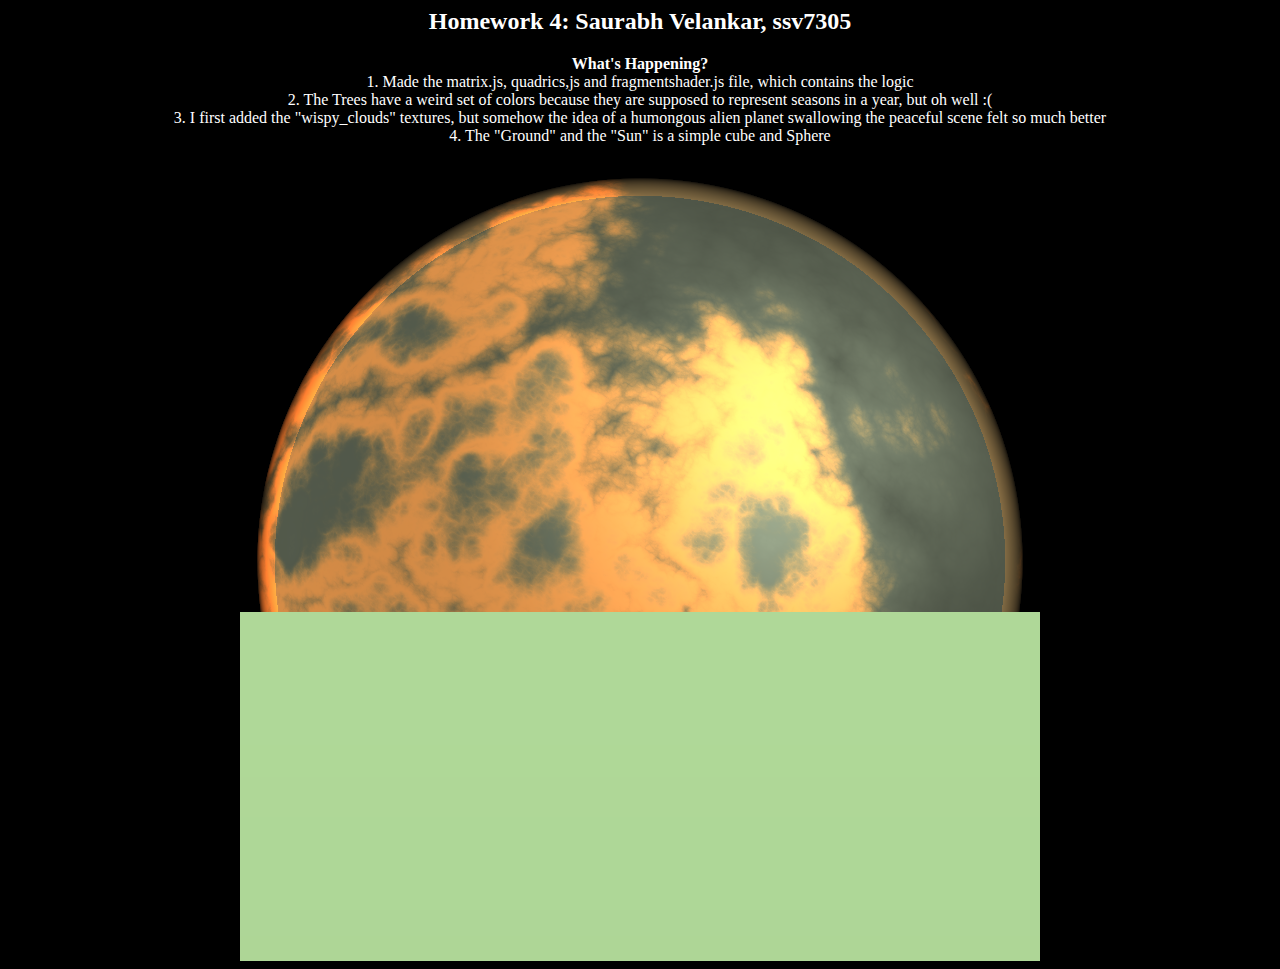
<file: graphics/index.html>
<style>
    h2 {text-align: center; color: white;}
    p {text-align: center; color: white;}
    div {text-align: center;}
</style>

<body bgcolor=black></body>
<div class = "desc">
<h2>Homework 4: Saurabh Velankar, ssv7305</h2>    
<p>
<strong>What's Happening?</strong>
<br>
1. Made the matrix.js, quadrics,js and fragmentshader.js file, which contains the logic
<br>
2. The Trees have a weird set of colors because they are supposed to represent seasons in a year, but oh well :(
<br>
3. I first added the "wispy_clouds" textures, but somehow the idea of a humongous alien planet swallowing the peaceful scene felt so much better
<br>
4. The "Ground" and the "Sun" is a simple cube and Sphere
<br>
</p>
</div>

    <center>
    <canvas id='canvas1' width=800 height=800></canvas>
    
    <script src="matrix.js"></script>
    <script src="quadric.js"></script>
    <script src="fragmentShader.js"></script>

    <script type="module">
    
    const NQ = 18;    

    let vertexSize = 3;
    let vertexShader = `
        attribute vec3 aPos;
        varying   vec3 vPos;
        void main() {
            gl_Position = vec4(aPos, 1.0);
            vPos = aPos;
        }
    `;
    
    let fragmentShader = _fragmentShader(NQ);
    
    // INITIALIZE GPU PROGRAM
    
    let start_gl = (canvas, meshData, vertexSize, vertexShader, fragmentShader) => {
        let gl = canvas.getContext("webgl");
        let program = gl.createProgram();
        gl.program = program;
        let addshader = (type, src) => {
            let shader = gl.createShader(type);
            gl.shaderSource(shader, src);
            gl.compileShader(shader);
            if (! gl.getShaderParameter(shader, gl.COMPILE_STATUS))
                throw "Cannot compile shader:\n\n" + gl.getShaderInfoLog(shader);
            gl.attachShader(program, shader);
        };
        addshader(gl.VERTEX_SHADER  , vertexShader  );
        addshader(gl.FRAGMENT_SHADER, fragmentShader);
        gl.linkProgram(program);
        if (! gl.getProgramParameter(program, gl.LINK_STATUS))
            throw "Could not link the shader program!";
        gl.useProgram(program);
        gl.bindBuffer(gl.ARRAY_BUFFER, gl.createBuffer());
        gl.enable(gl.DEPTH_TEST);
        gl.depthFunc(gl.LEQUAL);
        let vertexAttribute = (name, size, position) => {
            let attr = gl.getAttribLocation(program, name);
            gl.enableVertexAttribArray(attr);
            gl.vertexAttribPointer(attr, size, gl.FLOAT, false, vertexSize * 4, position * 4);
        }
        vertexAttribute('aPos', 3, 0);
        return gl;
    }

    let r = canvas1.getBoundingClientRect(), cursor = [0,0,0];
    let setCursor = (e, z) => cursor = [ (e.clientX - r.left) / canvas1.width * 2 - 1,
                                            1 - (e.clientY - r.top) / canvas1.height * 2,
                                            z !== undefined ? z : cursor[2] ];
    canvas1.onmousedown = e => setCursor(e, 1);
    canvas1.onmousemove = e => setCursor(e,  );
    canvas1.onmouseup   = e => setCursor(e, 0);
    
    // TRIANGLE DATA (IN THIS CASE, ONE SQUARE)
    
    let meshData = [
        { type: 1, mesh: new Float32Array([ -1,1,0, 1,1,0, -1,-1,0, 1,-1,0 ]) },
    ];
    
    let matrixInverse = src => {
        let dst = [], det = 0, cofactor = (c, r) => {
            let s = (i, j) => src[c+i & 3 | (r+j & 3) << 2];
            return (c+r & 1 ? -1 : 1) * ( (s(1,1) * (s(2,2) * s(3,3) - s(3,2) * s(2,3)))
                                        - (s(2,1) * (s(1,2) * s(3,3) - s(3,2) * s(1,3)))
                                        + (s(3,1) * (s(1,2) * s(2,3) - s(2,2) * s(1,3))) );
        }
        for (let n = 0 ; n < 16 ; n++) dst.push(cofactor(n >> 2, n & 3));
        for (let n = 0 ; n <  4 ; n++) det += src[n] * dst[n << 2];
        for (let n = 0 ; n < 16 ; n++) dst[n] /= det;
        return dst;
    }
    
    setTimeout(() => {
        let gl = start_gl(canvas1, meshData, vertexSize, vertexShader, fragmentShader);
    
        // FIND LOCATIONS IN GPU PROGRAM OF UNIFORM VARIABLES
    
        let uFL       = gl.getUniformLocation(gl.program, "uFL"    );
        let uTime     = gl.getUniformLocation(gl.program, "uTime"  );
        let uCursor   = gl.getUniformLocation(gl.program, "uCursor"); 
        let uL        = gl.getUniformLocation(gl.program, "uL"     ); 
        let uA        = gl.getUniformLocation(gl.program, "uA"     ); 
        let uB        = gl.getUniformLocation(gl.program, "uB"     ); 
        let uC        = gl.getUniformLocation(gl.program, "uC"     ); 
    
        const materials = [
            [0.56, 0.93, 0.56], // Spring Colors
            [0.42, 0.56, 0.14],
            [0.56, 0.93, 0.56],
            [0.55, 0.27, 0.07], // Brown__________
            [0.18, 0.55, 0.34], // Summer Colors
            [0.13, 0.37, 0.22],
            [0.13, 0.37, 0.22],
            [0.55, 0.27, 0.07], // Brown____________
            [0.85, 0.33, 0.10], // Fall/Autumn Colors
            [0.72, 0.25, 0.05],
            [0.93, 0.69, 0.13],
            [0.55, 0.27, 0.07], // Brown____________
            [0.53, 0.81, 0.92], // Winter Colors
            [0.33, 0.49, 0.42],
            [0.33, 0.49, 0.72],
            [0.55, 0.27, 0.07], // Brown____________
            [0.48, 0.73, 0.36], // Ground Color
            [1., 1., 1.], // Sun in the Sky

        ];
    
        const highlights = [
        [0.56, 0.93, 0.56], // Spring Colors
            [0.42, 0.56, 0.14],
            [0.56, 0.93, 0.56],
            [0.55, 0.27, 0.07], // Brown__________
            [0.18, 0.55, 0.34], // Summer Colors
            [0.13, 0.37, 0.22],
            [0.13, 0.37, 0.22],
            [0.55, 0.27, 0.07], // Brown____________
            [0.85, 0.33, 0.10], // Fall/Autumn Colors
            [0.72, 0.25, 0.05],
            [0.93, 0.69, 0.13],
            [0.55, 0.27, 0.07], // Brown____________
            [0.53, 0.81, 0.92], // Winter Colors
            [0.33, 0.49, 0.42],
            [0.33, 0.49, 0.72],
            [0.55, 0.27, 0.07], // Brown____________
            [0.55, 0.27, 0.07], // Ground Color
            [1.0, 0.0, 0.0], // Sun in the Sky

        ];
    
        const powers = [8.0, 6.0, 20.0, 8.0, 2.0, 9.0, 8.0, 8.0, 8.0, 6.0, 20.0, 8.0, 8.0, 6.0, 20.0, 8.0, 8.0, 6.0];
    
        const uMaterialsLocation = gl.getUniformLocation(gl.program, 'uMaterials');
        const uHighlightsLocation = gl.getUniformLocation(gl.program, 'uHighlights');
        const uPowersLocation = gl.getUniformLocation(gl.program, 'uPowers');
    
        gl.uniform3fv(uMaterialsLocation, new Float32Array(materials.flat()));
        gl.uniform3fv(uHighlightsLocation, new Float32Array(highlights.flat()));
        gl.uniform1fv(uPowersLocation, new Float32Array(powers));
    
        // ANIMATE AND RENDER EACH ANIMATION FRAME
    
        let startTime = Date.now() / 1000;
        setInterval(() => {
            
            // SET UNIFORM VARIABLES
    
            let time = Date.now() / 1000 - startTime;
            gl.uniform1f(uTime, time);
            gl.uniform3fv(uCursor, cursor);
            gl.uniform3fv(uL, [-.57,-.57,-.57, .57,.57,.57]);
            gl.uniform1f(uFL, 3);

            // My Shape Animation and Position Definitions
            let Tree1_part1 = multiply(multiply(translation(-3.5,2.0,-20), rotationX(-0.15)),scale(1.0,2.,1.0));
            let Tree1_part2 = multiply(multiply(translation(-3.5,1.2,-20), rotationX(-0.15)),scale(1.0,2.,1.0));
            let Tree1_part3 = multiply(multiply(translation(-3.5,0.2,-20), rotationX(-0.15)),scale(1.0,2.,1.0));
            let Tree1_stump = multiply(multiply(translation(-3.5,-1.3,-20.5), rotationX(-0.15)),scale(0.3,2.0,0.3));
            // Tree 2
            let Tree2_part1 = multiply(multiply(translation(-1.3,2.0,-16), rotationX(-0.15)),scale(1.0,2.,1.0));
            let Tree2_part2 = multiply(multiply(translation(-1.3,1.2,-16), rotationX(-0.15)),scale(1.0,2.,1.0));
            let Tree2_part3 = multiply(multiply(translation(-1.3,0.2,-16), rotationX(-0.15)),scale(1.0,2.,1.0));
            let Tree2_stump = multiply(multiply(translation(-1.3,-1.3,-16.5), rotationX(-0.15)),scale(0.3,2.0,0.3));
            // Tree 3
            let Tree3_part1 = multiply(multiply(translation(0.5,2.0,-22), rotationX(-0.15)),scale(1.0,2.,1.0));
            let Tree3_part2 = multiply(multiply(translation(0.5,1.2,-22), rotationX(-0.15)),scale(1.0,2.,1.0));
            let Tree3_part3 = multiply(multiply(translation(0.5,0.2,-22), rotationX(-0.15)),scale(1.0,2.,1.0));
            let Tree3_stump = multiply(multiply(translation(0.5,-1.3,-22.5), rotationX(-0.15)),scale(0.3,2.0,0.3));
            // Tree 4
            let Tree4_part1 = multiply(multiply(translation(2.5,2.0,-18), rotationX(-0.15)),scale(1.0,2.,1.0));
            let Tree4_part2 = multiply(multiply(translation(2.5,1.2,-18), rotationX(-0.15)),scale(1.0,2.,1.0));
            let Tree4_part3 = multiply(multiply(translation(2.5,0.2,-18), rotationX(-0.15)),scale(1.0,2.,1.0));
            let Tree4_stump = multiply(multiply(translation(2.5,-1.3,-18.5), rotationX(-0.15)),scale(0.3,2.0,0.3));
            // Ground Plane and SUn
            let Ground = multiply(multiply(translation(0.,-5.3,-18.5), rotationX(-0.45)),scale(10.0,.3,9.0));
            let Sun = multiply(multiply(translation(3.1,3.3,-18.5), rotationX(-0.15)),scale(.5,0.5,0.5));   
            
            // ANIMATE ALL QUADRICS FOR THIS FRAME
            let transform = (Q,M) => {
                let MI = matrixInverse(M);
                return multiply(transpose(MI), multiply(Q, MI));
            }
    
            let MA = [], MB = [], MC = [];
    
            let addShape = (M,a,b,c) => {
                MA.push(transform(a, M));
                MB.push(transform(b===undefined ? everywhere : b, M));
                MC.push(transform(c===undefined ? everywhere : c, M));
            }
    
            // Render Tree 1
            addShape(Tree1_part1, yParaboloid, ySlab);
            addShape(Tree1_part2, yParaboloid, ySlab);
            addShape(Tree1_part3, yParaboloid, ySlab);
            addShape(Tree1_stump, yCylinder, ySlab);
            // Render Tree 2 
            addShape(Tree2_part1, yParaboloid, ySlab);
            addShape(Tree2_part2, yParaboloid, ySlab);
            addShape(Tree2_part3, yParaboloid, ySlab);
            addShape(Tree2_stump, yCylinder, ySlab);
            // Render Tree 3 
            addShape(Tree3_part1, yParaboloid, ySlab);
            addShape(Tree3_part2, yParaboloid, ySlab);
            addShape(Tree3_part3, yParaboloid, ySlab);
            addShape(Tree3_stump, yCylinder, ySlab);
            // Render Tree 4
            addShape(Tree4_part1, yParaboloid, ySlab);
            addShape(Tree4_part2, yParaboloid, ySlab);
            addShape(Tree4_part3, yParaboloid, ySlab);
            addShape(Tree4_stump, yCylinder, ySlab);
            // Render the Ground Plane
            addShape(Ground, xSlab, ySlab, zSlab)
            // Render the Sun
            addShape(Sun, sphere);


            // SEND QUADRIC DATA TO THE FRAGMENT SHADER
            gl.uniformMatrix4fv(uA, false, new Float32Array(MA.flat()));
            gl.uniformMatrix4fv(uB, false, new Float32Array(MB.flat()));
            gl.uniformMatrix4fv(uC, false, new Float32Array(MC.flat()));
    
            // RENDER THE FRAME
            for (let n = 0 ; n < meshData.length ; n++) {
                let mesh = meshData[n].mesh;
                gl.bufferData(gl.ARRAY_BUFFER, mesh, gl.STATIC_DRAW);
                gl.drawArrays(meshData[n].type ? gl.TRIANGLE_STRIP : gl.TRIANGLES, 0, mesh.length / vertexSize);
            }
        }, 30);
    }, 100);
    </script>
</file>
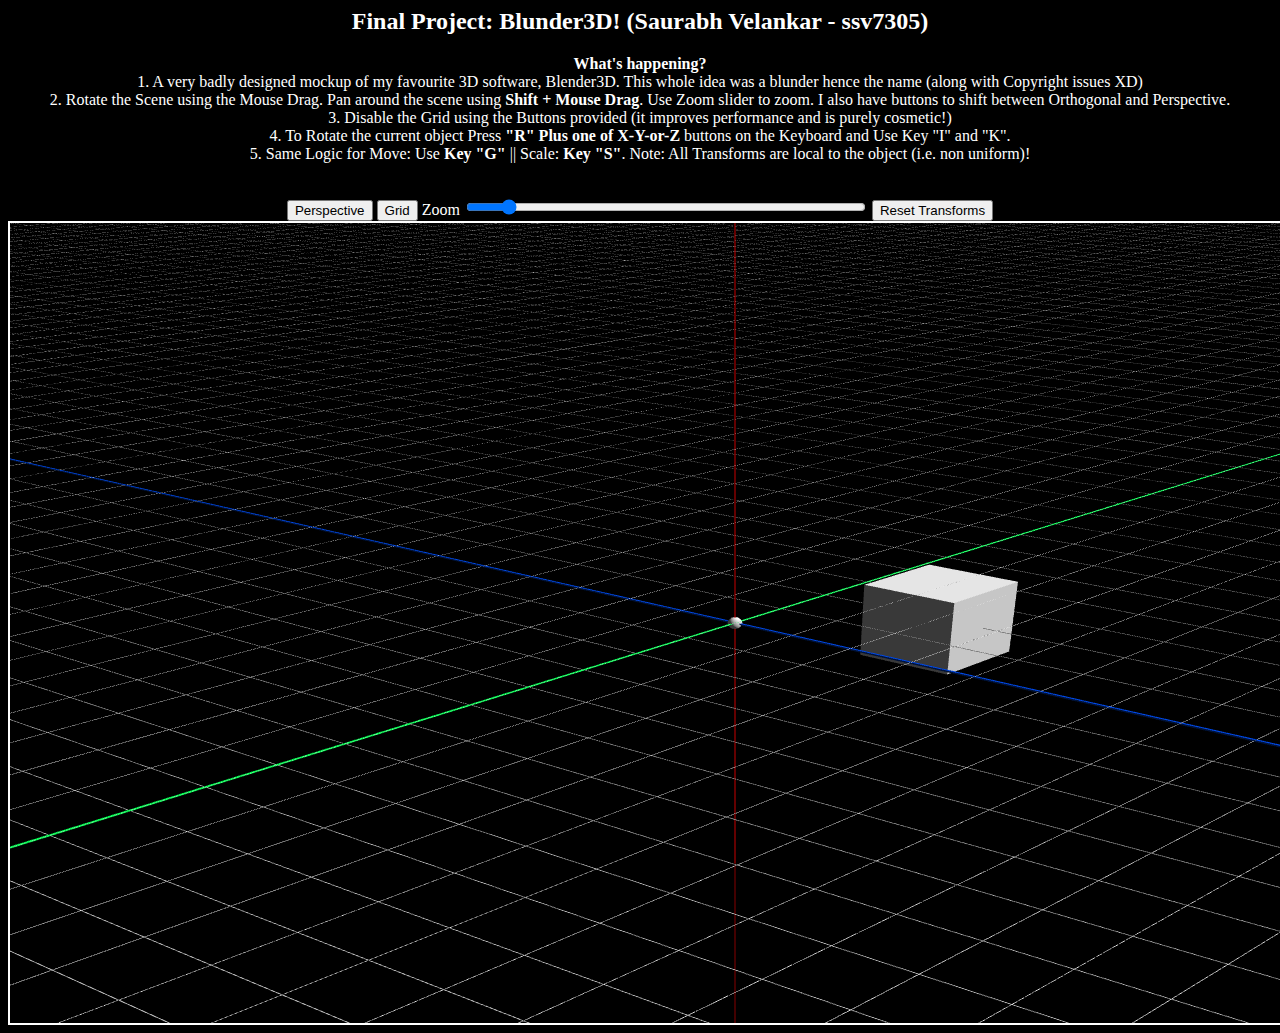
<file: graphics/final-proj/index.html>
<body bgcolor=#000000>
<div style = "color: white;">
   <center><h2><strong>Final Project: Blunder3D! (Saurabh Velankar - ssv7305)</strong></h2>
   <p><strong>What's happening?</strong>
      <br>
      1. A very badly designed mockup of my favourite 3D software, Blender3D. This whole idea was a blunder hence the name (along with Copyright issues XD)
      <br>
      2. Rotate the Scene using the Mouse Drag. Pan around the scene using <strong>Shift + Mouse Drag</strong>. Use Zoom slider to zoom. I also have buttons to shift between Orthogonal and Perspective.
      <br>
      3. Disable the Grid using the Buttons provided (it improves performance and is purely cosmetic!)
      <br>
      4. To Rotate the current object Press <strong>"R" Plus one of X-Y-or-Z</strong> buttons on the Keyboard and Use Key "I" and "K".
      <br>
      5. Same Logic for Move: Use <strong>Key "G"</strong> || Scale: <strong>Key "S"</strong>. Note: All Transforms are local to the object (i.e. non uniform)!
   </p>
   <br>
   <button id="perspective">Perspective</button>
   <button id="grid">Grid</button>
   <!--Start Cutting! <input type=range id=progress style="width: 400" min=0 max=10 value=0 step=0.1></input>-->
   Zoom <input type=range id=zoom style="width: 400" min=0.1 max=10 value=1.0 step=0.05></input>
   <button id="reset">Reset Transforms</button>
   <!--<button id="cylinder">Cylinder</button>-->
</div>

<canvas id=textureCanvas width=512 height=512 style=position:absolute;left:-1000></canvas>
<canvas style="border: 2px solid white;" id=canvas1 width=1450 height=800></canvas></center>
<script src=lib.js></script>
<script>
   const canvas = document.getElementById('canvas1');
   //const gl = canvas.getContext('webgl');
   function resizeCanvas() {
      // Update WebGL's viewport to match the new canvas size
      gl.viewport(0, 0, canvas.width, canvas.height);
   }
</script>
<script>

   // THE USER DRAGS THE MOUSE TO VARY rx AND ry
   // To have Rotate and "Pan" at the same time
   let mx, my, rx = 0, ry = 0;
   let mx1, my1, rx1 = 0, ry1 = 0, isShift = 0;
   canvas1.onmousedown = e => {
      if(e.shiftKey)
      {
         mx1 = e.clientX;
         my1 = e.clientY;
      }
      mx = e.clientX;
      my = e.clientY;
   }
   canvas1.onmousemove = e => {
      if(e.shiftKey)
      {
         isShift = 1;
         if (mx1) {
            rx1 += e.clientX - mx1;
            ry1 += e.clientY - my1;
            mx1 = e.clientX;
            my1 = e.clientY;
         }
      }
      else if (mx) {
         isShift = 0;
         rx += e.clientX - mx;
         ry += e.clientY - my;
         mx = e.clientX;
         my = e.clientY;
      }
   }
   canvas1.onmouseup = e => {
      mx = undefined;
      mx1 = undefined;
   }

//wood-3.png //wood-2.png //wood-1.jpg //wood-4.jpg  

   /*texture(0, 'textures/wood-2.png');
   texture(1, 'textures/wood-2-normal.png');
   texture(2, 'textures/wood-3.png');
   texture(3, 'textures/wood-3-normal.png');
   texture(4, 'textures/wood-1.jpg');
   texture(5, 'textures/wood-1-normal.jpg');
   texture(6, 'textures/wood-4.jpg');
   texture(7, 'textures/wood-4-normal.jpg');
   texture(8, 'textures/metal-1.jpg');
   texture(9, 'textures/machine-1.jpg');
   texture(10, 'textures/machine-1-normal.jpg');*/

   // Initialize variables
   let moveX = 0, moveY = 0, moveZ = 0;
   let isMoveX = 0, isMoveY = 0, isMoveZ = 0;

   let rotX = 0, rotY = 0, rotZ = 0;
   let isRotX = 0, isRotY = 0, isRotZ = 0;

   let scaleX = 0, scaleY = 0, scaleZ = 0;
   let isScaleX = 0, isScaleY = 0, isScaleZ = 0; 

   let isGrid = 1;
   let isPerspective = 3;

   // -------------------------- Grid and Prespective Logic----------------------------
   // Get buttons by their IDs
   const gridButton = document.getElementById('grid');
   const perspectiveButton = document.getElementById('perspective');

   // Add event listeners to toggle the values
   gridButton.addEventListener('click', () => {
      isGrid = isGrid === 0 ? 1 : 0; // Toggle between 0 and 1
      console.log('Grid:', isGrid);  // For debugging
   });

   perspectiveButton.addEventListener('click', () => {
      isPerspective = isPerspective === 3 ? 1 : 3; // Toggle between 0 and 1
      console.log('Perspective:', isPerspective); // For debugging
   });
   // -----------------------------------------------------------------------------------

   // ---------------------------Keyboard Input Transform Logic--------------------------
   let isX = 0, isY = 0, isZ = 0, isR = 0, isS = 0, isG = 0;

   function resetMove() { isMoveX = 0; isMoveY = 0; isMoveZ = 0;}
   function resetScale() { isScaleX = 0; isScaleY = 0; isScaleZ = 0;}
   function resetRotate() { isRotX = 0; isRotY = 0; isRotZ = 0; }

   document.addEventListener('keydown', (event) => {
      if (event.key === 'r' || event.key === 'R') {isR = 1; isG = 0; isS = 0}
      if (event.key === 'S' || event.key === 's') {isR = 0; isG = 0; isS = 1}
      if (event.key === 'g' || event.key === 'G') {isR = 0; isG = 1; isS = 0}

         // Detect modifier keys to activate rotation flags
         if(isR)
         {
            resetMove();
            resetScale();
            if (event.key === "X" || event.key === "x") {isRotX = 1; isRotY = 0; isRotZ = 0;}
            else if (event.key === "Y" || event.key === "y") {isRotX = 0; isRotY = 1; isRotZ = 0;}
            else if (event.key === "Z" || event.key === "z") {isRotX = 0; isRotY = 0; isRotZ = 1;}
         } else if(isS) {
            resetMove();
            resetRotate();
            if (event.key === "X" || event.key === "x") {isScaleX = 1; isScaleY = 0; isScaleZ = 0;}
            else if (event.key === "Y" || event.key === "y") {isScaleX = 0; isScaleY = 1; isScaleZ = 0;}
            else if (event.key === "Z" || event.key === "z") {isScaleX = 0; isScaleY = 0; isScaleZ = 1;}
         } else if(isG) {
            resetRotate();
            resetScale();
            if (event.key === "X" || event.key === "x") {isMoveX = 1; isMoveY = 0; isMoveZ = 0;}
            else if (event.key === "Y" || event.key === "y") {isMoveX = 0; isMoveY = 1; isMoveZ = 0;}
            else if (event.key === "Z" || event.key === "z") {isMoveX = 0; isMoveY = 0; isMoveZ = 1;}
         } else {
            isRotX = 0; isRotY = 0; isRotZ = 0;
            isScaleX = 0; isScaleY = 0; isScaleZ = 0;
            isMoveX = 0; isMoveY = 0; isMoveZ = 0;
         }

         
      //}
      if (event.key === 'i' || event.key === 'I') {
         if (isRotX) rotX += 0.05; if (isRotY) rotY += 0.05; if (isRotZ) rotZ += 0.05;
         if (isMoveX) moveX += 0.05; if (isMoveY) moveY += 0.05; if (isMoveZ) moveZ += 0.05;
         if (isScaleX) scaleX += 0.05; if (isScaleY) scaleY += 0.05; if (isScaleZ) scaleZ += 0.05;

      } else if (event.key === 'k' || event.key === 'K') {
         if (isRotX) rotX -= 0.05; if (isRotY) rotY -= 0.05; if (isRotZ) rotZ -= 0.05;
         if (isMoveX) moveX -= 0.05; if (isMoveY) moveY -= 0.05; if (isMoveZ) moveZ -= 0.05;
         if (isScaleX) scaleX -= 0.05; if (isScaleY) scaleY -= 0.05; if (isScaleZ) scaleZ -= 0.05;
      }
      // Debugging output
      console.log(`rotX: ${rotX}, rotY: ${rotY}, rotZ: ${rotZ},
                  isRotX: ${isRotX}, isRotY: ${isRotY}, isRotZ: ${isRotZ}, isR: ${isR}
                  moveX: ${moveX}, moveY: ${moveY}, moveZ: ${moveZ},
                  isMoveX: ${isMoveX}, isMoveY: ${isMoveY}, isMoveZ: ${isMoveZ}, isG: ${isG}
                  scaleX: ${scaleX}, scaleY: ${scaleY}, scaleZ: ${scaleZ},
                  isScaleX: ${isScaleX}, isScaleY: ${isScaleY}, isScaleZ: ${isScaleZ}, isS: ${isS}
                  `);
   });

   document.getElementById('reset').addEventListener('click', function() {
      rotX = 0; rotY = 0; rotZ = 0;
      moveX = 0; moveY = 0; moveZ = 0;
      scaleX = 0; scaleY = 0; scaleZ = 0; 
      console.log("rotX has been reset to:", rotX);
   });   
   // ---------------------------------------------------------------------------------

   // ---------------------------  Main Logic -----------------------------------------

   function drawFrame() {
      requestAnimationFrame(drawFrame);
      let t = Date.now() / 1000;

      //turnY(2.435) for ideal Isometric Projection Angle
      // Follow this order: Shape, color, opacity, texture, bumpTexture
      M.S().perspective(isPerspective)
         M.turnX(0.5)
         // Pan and Rotate the Character based on the X and Y values (Shift should be pressed along with Mouse!)
         if(isShift) {
            M.move(rx1/1000, -ry1/1000, 0);
         } else {
            M.turnX(ry/100).turnY(rx/100)
         }
         M.scale(zoom.value)

         M.S().turnY(2.435) // Use this Rotation Orientation for all Objects to Align with the Axis
            M.S().move(-0.2 + moveX, 0.0 + moveY, 0.2 + moveZ).scale(0.075 + scaleX, 0.1 + scaleY, 0.075 + scaleZ).turnX(rotX).turnZ(rotZ).turnY(rotY).draw(Cube(), [1,1,1], 1).R()
         M.R()

         M.S().turnY(2.435) // The Axis Makings for the Z Direction
            if(isGrid)
            {
               for(let i = -10; i < 10; i = i + 0.1)
               {
                  M.S().move(0.0+i,0.0,0.0).scale(0.0005, 0.0005, 10).draw(Cylinder(40), [0.9,0.9,0.9], 1).R();
               }   
            }
            M.S().scale(10, 0.002, .002).draw(Cylinder(40,1), [0.0,0.1,1.0], 1).R();
         M.R()

         M.S().turnY(2.435) // The Axis Makings for the X Direction
            if(isGrid)
            {
               for(let i = -10; i < 10; i = i + 0.1)
               {
                  M.S().move(0.0,0.0,0.0+i).scale(10, 0.0005, .0005).draw(Cylinder(40), [0.9,0.9,0.9], 1).R();
               }                  
            }   
            M.S().scale(0.002, 0.002, 10).draw(Cylinder(40,1), [0.0,1.0,0.1], 1).R();
         M.R()
         M.S().scale(0.001, 100, .001).draw(Cube(), [1.0,0.0,0.0], 1).R();
         M.S().scale(0.01, 0.016,0.01).draw(Sphere(40), [1.0,1,1.0], 1).R(); // Center Sphere for (0,0)
      M.R()
   }
   requestAnimationFrame(drawFrame);
// ---------------------------------------------------------------------------------
  
</script>
</file>
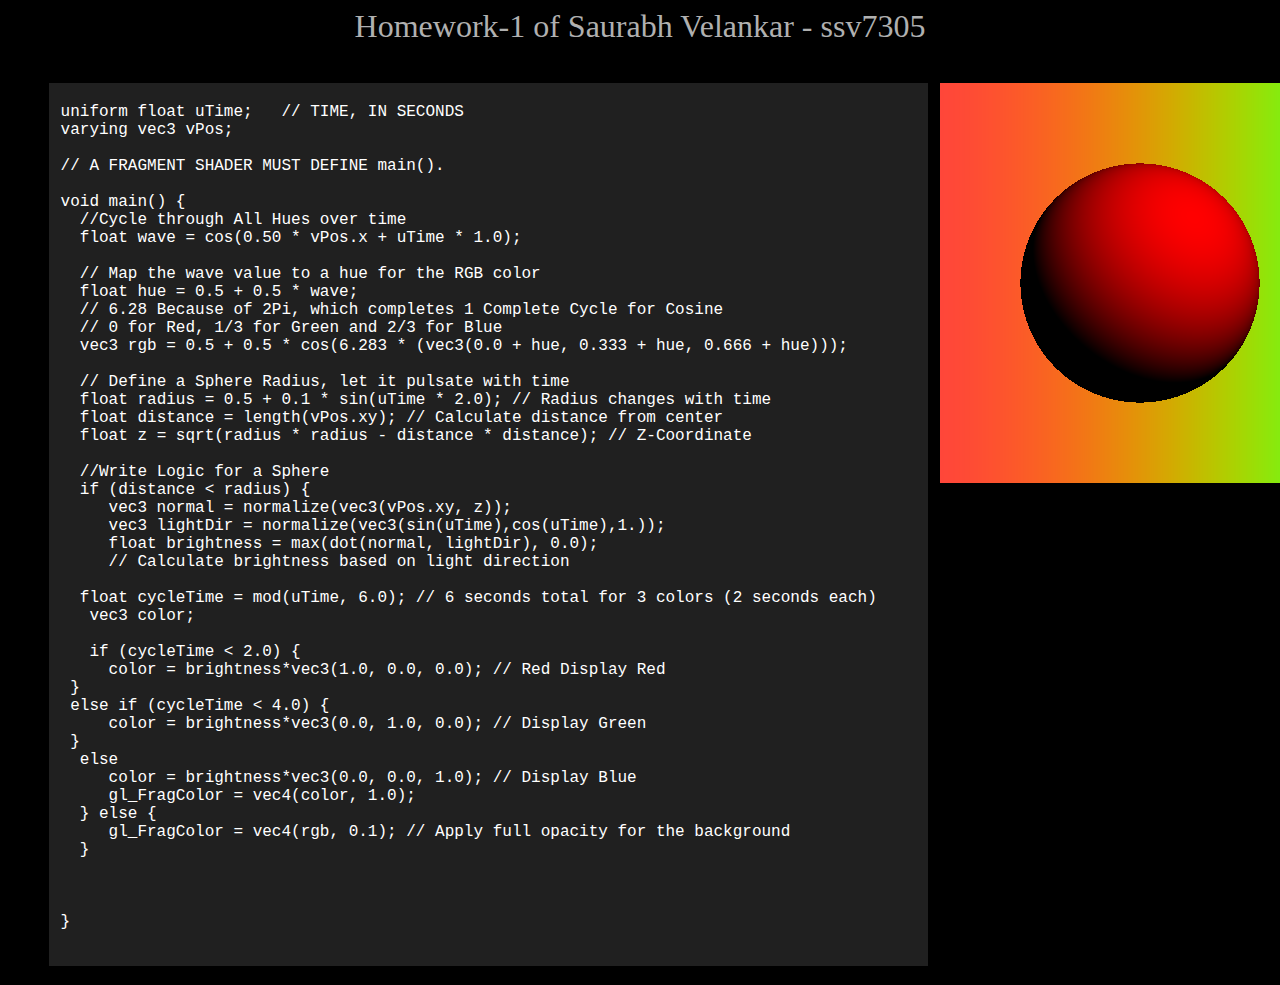
<file: graphics/hw1/index.html>
<script src=lib1.js></script>

<body bgcolor=black text=white link=white alink=white vlink=white>
<center>
<canvas id='canvas1' width=400 height=400></canvas>
</center>
</body>


<!!-------- VERTEX SHADER: YOU PROBABLY DON'T WANT TO CHANGE THIS RIGHT NOW -------->

<script id='my_vertex_shader' type='x-shader/x-vertex'>
   attribute vec3 aPos;
   varying   vec3 vPos;
   void main() {
      gl_Position = vec4(aPos, 1.);
      vPos = aPos;
   }
</script>


<!!-------- FRAGMENT SHADER: THIS IS WHERE YOU WILL DO YOUR WORK -------->

<script id='my_fragment_shader' type='x-shader/x-fragment'>

 uniform float uTime;   // TIME, IN SECONDS
 varying vec3 vPos;

 // A FRAGMENT SHADER MUST DEFINE main().

 void main() {
   //Cycle through All Hues over time
   float wave = cos(0.50 * vPos.x + uTime * 1.0);

   // Map the wave value to a hue for the RGB color
   float hue = 0.5 + 0.5 * wave;
   // 6.28 Because of 2Pi, which completes 1 Complete Cycle for Cosine
   // 0 for Red, 1/3 for Green and 2/3 for Blue
   vec3 rgb = 0.5 + 0.5 * cos(6.283 * (vec3(0.0 + hue, 0.333 + hue, 0.666 + hue)));

   // Define a Sphere Radius, let it pulsate with time
   float radius = 0.5 + 0.1 * sin(uTime * 2.0); // Radius changes with time
   float distance = length(vPos.xy); // Calculate distance from center
   float z = sqrt(radius * radius - distance * distance); // Z-Coordinate

   //Write Logic for a Sphere 
   if (distance < radius) {
      vec3 normal = normalize(vec3(vPos.xy, z));
      vec3 lightDir = normalize(vec3(sin(uTime),cos(uTime),1.));
      float brightness = max(dot(normal, lightDir), 0.0);
      // Calculate brightness based on light direction

   float cycleTime = mod(uTime, 6.0); // 6 seconds total for 3 colors (2 seconds each)
    vec3 color;

    if (cycleTime < 2.0) {
      color = brightness*vec3(1.0, 0.0, 0.0); // Red Display Red
  } 
  else if (cycleTime < 4.0) {
      color = brightness*vec3(0.0, 1.0, 0.0); // Display Green
  }
   else
      color = brightness*vec3(0.0, 0.0, 1.0); // Display Blue
      gl_FragColor = vec4(color, 1.0);
   } else {
      gl_FragColor = vec4(rgb, 0.1); // Apply full opacity for the background
   }

   

 }
</script>


<!!-------- CREATE A PROPERLY DESCRIPTIVE TITLE BELOW -------->

<script id='my_title' type='text/html'>
Homework-1 of Saurabh Velankar - ssv7305
</script>


<!!-------- HERE IS WHERE YOU CAN PROVIDE A LONGER TEXT DESCRIPTION -------->

<script id='my_instructions' type='text/html'><font color=#b0b0b0>
<strong>What's happening?</strong>
<br>
1. The Background of the Entire Canvas changes color
<br>
with time, using a sine function.
<br>
2. The sphere was made using a similar logic as the Prof.
<br>
3. The color of the Sphere Changes every 2 seconds
<br>
4. The Light Direction changes in the form of a "Turn Table"
</script>


<!!-------- YOU PROBABLY DON'T WANT TO CHANGE ANYTHING BELOW FOR NOW -------->
   
<script>

// CREATE THE HTML DOCUMENT

let vs = my_vertex_shader.innerHTML,
    fs = my_fragment_shader.innerHTML;
    fs = fs.substring(1, fs.length);

document.body.innerHTML = [''
   ,'<center><font size=6 color=#b0b0b0>' + my_title.innerHTML + '</center>'
   ,'<TABLE cellspacing=0 cellpadding=0><TR>'
   ,'<td width=50></td><td><font color=red size=5><div id=errorMessage>&nbsp;</div></font></td>'
   ,'</TR><TR>'
   ,'<table cellspacing=10>'
   ,'<tr>'
   ,'<td valign=top><font size=2 color=red><div id=errorMarker>&nbsp;</div></font></td>'
   ,'<td valign=top>'
   ,'<textArea id=textArea spellcheck=false '
   ,'style="font:16px courier;outline-width:0;border-style:none;resize:none;overflow:scroll;"'
   ,'></textArea>'
   ,'</td><td valign=top>' + document.body.innerHTML + '</td>'
   ,'<td valign=top><font size=5>' + my_instructions.innerHTML + '</td>'
   ,'</tr></table>'
   ,'</TR></TABLE>'
   ].join('');

// SET UP THE EDITABLE TEXT AREA ON THE LEFT SIDE.

let text = fs.split('\n'), cols = 0;
for (let i = 0 ; i < text.length ; i++)
   cols = Math.max(cols, text[i].length);

textArea.rows = text.length;
textArea.cols = cols;
textArea.value = fs;
textArea.style.backgroundColor = '#202020';
textArea.style.color = 'white';

// REPARSE THE SHADER PROGRAM AFTER EVERY KEYSTROKE.

textArea.onkeyup = function() { canvas1.setShaders(vs, this.value); }

// SET THE CURRENT TIME IN SECONDS BEFORE RENDERING EACH FRAME.

let startTime = Date.now();

function animate(gl) {
   let time = (Date.now() - startTime) / 1000;
   setUniform('1f', 'uTime', time);
}

// START EVERYTHING.

gl_start(canvas1, vs, fs);
</script>
</file>
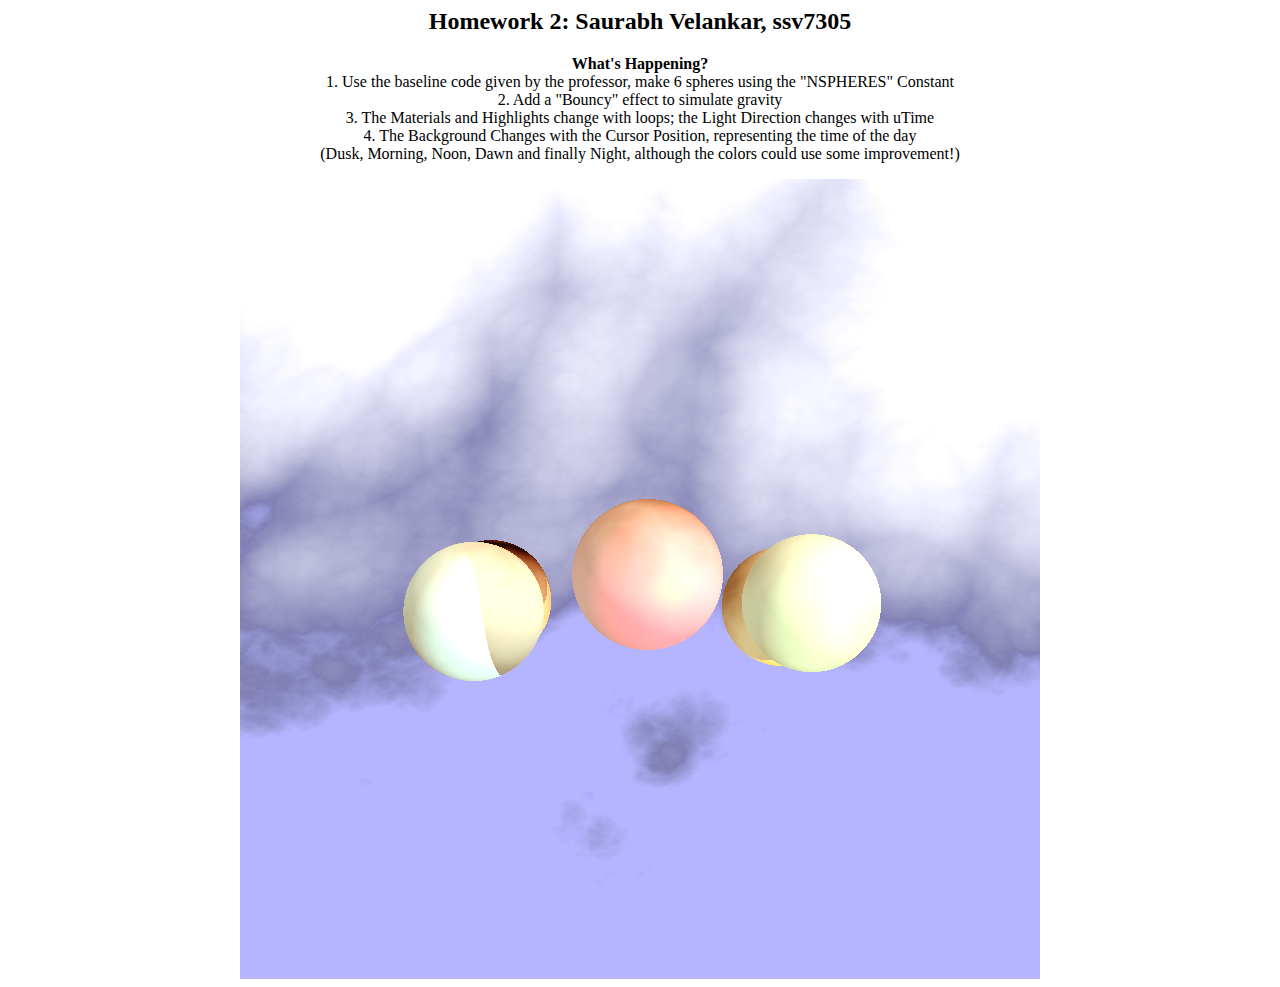
<file: graphics/hw2/index.html>
<style>
    h2 {text-align: center;}
    p {text-align: center;}
    div {text-align: center;}
</style>

<body bgcolor=white></body>
<div class = "desc">
<h2>Homework 2: Saurabh Velankar, ssv7305</h2>    
<p>
<strong>What's Happening?</strong>
<br>
1. Use the baseline code given by the professor, make 6 spheres using the "NSPHERES" Constant
<br>
2. Add a "Bouncy" effect to simulate gravity
<br>
3. The Materials and Highlights change with loops; the Light Direction changes with uTime
<br>
4. The Background Changes with the Cursor Position, representing the time of the day
<br>(Dusk, Morning, Noon, Dawn and finally Night, although the colors could use some improvement!)
</p>
</div>

<center>
<canvas id='canvas1' width=800 height=800></canvas>


<script>
    
    // INITIALIZE GPU PROGRAM
    
    let start_gl = (canvas, meshData, vertexSize, vertexShader, fragmentShader) => {
       let gl = canvas.getContext("webgl");
       let program = gl.createProgram();
       gl.program = program;
       let addshader = (type, src) => {
          let shader = gl.createShader(type);
          gl.shaderSource(shader, src);
          gl.compileShader(shader);
          if (! gl.getShaderParameter(shader, gl.COMPILE_STATUS))
             throw "Cannot compile shader:\n\n" + gl.getShaderInfoLog(shader);
          gl.attachShader(program, shader);
       };
       addshader(gl.VERTEX_SHADER  , vertexShader  );
       addshader(gl.FRAGMENT_SHADER, fragmentShader);
       gl.linkProgram(program);
       if (! gl.getProgramParameter(program, gl.LINK_STATUS))
          throw "Could not link the shader program!";
       gl.useProgram(program);
       gl.bindBuffer(gl.ARRAY_BUFFER, gl.createBuffer());
       gl.enable(gl.DEPTH_TEST);
       gl.depthFunc(gl.LEQUAL);
       let vertexAttribute = (name, size, position) => {
          let attr = gl.getAttribLocation(program, name);
          gl.enableVertexAttribArray(attr);
          gl.vertexAttribPointer(attr, size, gl.FLOAT, false, vertexSize * 4, position * 4);
       }
       vertexAttribute('aPos', 3, 0);
       return gl;
    }
    
    // LOGIC TO TRACK THE CURSOR
    
    let r = canvas1.getBoundingClientRect(), cursor = [0,0,0];
    let setCursor = (e, z) => cursor = [ (e.clientX - r.left) / canvas1.width * 2 - 1,
                                         1 - (e.clientY - r.top) / canvas1.height * 2,
                                         z !== undefined ? z : cursor[2] ];
    canvas1.onmousedown = e => setCursor(e, 1);
    canvas1.onmousemove = e => setCursor(e,  );
    canvas1.onmouseup   = e => setCursor(e, 0);
    
    // TRIANGLE DATA (IN THIS CASE, ONE SQUARE)
    
    let meshData = [
       { type: 1, mesh: new Float32Array([ -1,1,0, 1,1,0, -1,-1,0, 1,-1,0 ]) },
    ];
    
    const NSPHERES = 6;
    
    // VERTEX AND FRAGMENT SHADERS
    
    let vertexSize = 3;
    let vertexShader = `
       attribute vec3 aPos;
       varying   vec3 vPos;
       void main() {
          gl_Position = vec4(aPos, 1.0);
          vPos = aPos;
       }
    `;
    let fragmentShader = `
        precision mediump float;
        uniform float uTime, uFL;
        uniform vec3  uCursor;
        uniform vec4  uSpheres[`+NSPHERES+`];
        varying vec3  vPos;
        
        // Make arrays for Materials and other stuff
        uniform vec3 uMaterial_Arr[`+NSPHERES+`]; // Array of material colors
        uniform vec3 uHighlight_Arr[`+NSPHERES+`]; // Array of highlight colors
        uniform float uPower_Arr[`+NSPHERES+`]; // Array of power values

        // Noise Function as given by Prof. 
        float noise(vec3 point) { float r = 0.; for (int i=0;i<16;i++) {
            vec3 D, p = point + mod(vec3(i,i/4,i/8) , vec3(4.0,2.0,2.0)) +
                1.7*sin(vec3(i,5*i,8*i)), C=floor(p), P=p-C-.5, A=abs(P);
            C += mod(C.x+C.y+C.z,2.) * step(max(A.yzx,A.zxy),A) * sign(P);
            D=34.*sin(987.*float(i)+876.*C+76.*C.yzx+765.*C.zxy);P=p-C-.5;
            r+=sin(6.3*dot(P,fract(D)-.5))*pow(max(0.,1.-2.*dot(P,P)),4.);
        } return .5 * sin(r); }

        // Turbulence as given in procedural Textures by Prof
        float turbulence(vec3 P) {
            float f = 0., s = 1.;
            for (int i = 0 ; i < 9 ; i++) {
                f += abs(noise(s * P)) / s;
                s *= 2.;
                P = vec3(.866*P.x + .5*P.z, P.y + 100., -.5*P.x + .866*P.z);
            }
            return f;
        }        

        // Ready Made Marble Logic
        vec3 marble(vec3 pos) {
            float v = turbulence(pos);
            float s = sqrt(.5 + .5 * sin(20. * pos.y + 8. * v));
            return vec3(.8,.7,.5) * vec3(s,s*s,s*s*s);
        }

        // Start ray tracing logic
        float raySphere(vec3 V, vec3 W, vec3 C, float r) {
            V -= C;
            float VV = dot(V, V);
            float VW = dot(V, W);
            float d = VW * VW - (VV - r * r);
            if (d > 0.0) {
                return -VW - sqrt(d);
            }
            return -1.0; // No intersection
        }

        void main(void) {
            // Set Background Color, that changes with cursor position, make 10 cases whereby you can represent the "time of the day" 
            vec3 bgColor;
        
            if (uCursor.x <= -.8) {
                bgColor = vec3(0.1, 0.1, 0.2);
            } else if (uCursor.x > -0.8 && uCursor.x <= -0.6) {
                bgColor = vec3(1.0, 0.6, 0.2);
            } else if (uCursor.x > -0.6 && uCursor.x <= -0.4) {
                bgColor = vec3(1.0, 0.7, 0.1);
            } else if (uCursor.x > -0.4 && uCursor.x <= -0.2) {
                bgColor = vec3(1.0, 0.8, 0.1);
            } else if (uCursor.x > -0.2 && uCursor.x <= 0.0) {
                bgColor = vec3(0.5, 0.5, 1.0);
            } else if (uCursor.x > 0.0 && uCursor.x <= 0.2) {
                bgColor = vec3(0.9, 0.8, 0.3);
            } else if (uCursor.x > 0.2 && uCursor.x <= 0.4) {
                bgColor = vec3(0.8, 0.5, 0.2);
            } else if (uCursor.x > 0.4 && uCursor.x <= 0.6) {
                bgColor = vec3(0.7, 0.4, 0.3);
            } else if(uCursor.x > 0.6 && uCursor.x <= 0.8) {
                bgColor = vec3(0.2, 0.2, 0.3);
            } else {
                bgColor = vec3(0.05, 0.05, 0.2);
            }

            // Add textures from "wispy_clouds.html" 
            float y = .5 * vPos.y - 0.1;
            y += turbulence(.5 * vPos + vec3(.03*uTime,0.,.03*uTime));
            bgColor = mix(bgColor, (vec3(.5) * bgColor), y<0.?0.:y>.1?1.:y/.1);
            bgColor = mix(bgColor, vec3(1.7), y<.1?0.:y-.1);

            // Form the ray for this Pixel        
            vec3 V = vec3(0.);
            vec3 W = normalize(vec3(vPos.xy,-uFL));
            vec3 color = bgColor;
            vec3 L = normalize(vec3(sin(uTime), cos(uTime), 1.));
            vec3 material;
            vec3 highlight;
            float power;
        
            float tMin = 1000.;
            for (int i = 0 ; i < ` + NSPHERES + ` ; i++) {
                vec3  C = uSpheres[i].xyz; // Sphere center
                float r = uSpheres[i].w / 1.5; // Sphere radius

                C.y -= r;

                material = uMaterial_Arr[i];
                highlight = uHighlight_Arr[i];
                power = uPower_Arr[i];

                float t = raySphere(V, W, C, r);
                if (t > 0. && t < tMin) {
                    tMin = t;
                    vec3 P = V + t * W;
                    vec3 N = normalize(P - C);
                    color = .3 * material;

                    color += vec3(.6 + max(0., dot(N, vec3(.5))));;
                    color *= marble(P.xyz);
        
                    bool inShadow = false;
                    for (int j = 0 ; j < ` + NSPHERES + ` ; j++)
                        if (j != i) {
                            vec3  C = uSpheres[j].xyz;
                            float r = uSpheres[j].w;
                            if (raySphere(P, L, C, r) > 0.)
                                inShadow = true;
                        }
        
                    if (! inShadow) {
                        vec3 d = material * max(0., dot(N,L));
                        vec3 E = vec3(0.,0.,1.);
                        vec3 R = W - 2. * N * dot(N, W);
                        vec3 s = highlight * pow(max(0., dot(R, L)), power);
                        color += d + s;
                    }
                }
                
            }
        
            gl_FragColor = vec4(sqrt(color), 1.);
        }
    `;
    
    // WAIT 100 MSECS BEFORE STARTING UP
    
    setTimeout(() => {
       let gl = start_gl(canvas1, meshData, vertexSize, vertexShader, fragmentShader);
    
       // FIND LOCATIONS IN GPU PROGRAM OF UNIFORM VARIABLES
    
       let uFL       = gl.getUniformLocation(gl.program, "uFL"      );
       let uTime     = gl.getUniformLocation(gl.program, "uTime"    );
       let uCursor   = gl.getUniformLocation(gl.program, "uCursor"  );
       let uSpheres  = gl.getUniformLocation(gl.program, "uSpheres" ); 
    
        const materials = [
            [1.0, 0.843, 0.0], // Gold
            [0.753, 0.753, 0.753], // Silver
            [0.803, 0.498, 0.196],  // Bronze
            [0.490, 0.976, 1.0], // Blue
            [0.863, 0.078, 0.235], // Red
            [0.596, 1.0, 0.596] //Green
        ];

        const highlights = [
            [0.0, 0.0, 0.0], // Gold highlight
            [0.0, 0.0, 0.0], // Silver highlight
            [0.0, 0.0, 0.0],   // Bronze highlight
            [0.1, 0.21, 0.55], // Blue highlight
            [0.55, 0.21, 0.0], // Red Highlight
            [0.21, 0.55, 0.1] // Green Highlight
        ];

        const powers = [3.0, 8.0, 20.0, 3.5, 6.7, 14.0];

        const uMaterialsLocation = gl.getUniformLocation(gl.program, 'uMaterial_Arr');
        const uHighlightsLocation = gl.getUniformLocation(gl.program, 'uHighlight_Arr');
        const uPowersLocation = gl.getUniformLocation(gl.program, 'uPower_Arr');

        gl.uniform3fv(uMaterialsLocation, new Float32Array(materials.flat()));
        gl.uniform3fv(uHighlightsLocation, new Float32Array(highlights.flat()));
        gl.uniform1fv(uPowersLocation, new Float32Array(powers));

       // ANIMATE AND RENDER EACH ANIMATION FRAME
    
       let startTime = Date.now() / 1000;
       setInterval(() => {
          
          // SET ALL UNIFORM VARIABLES
    
          let time = Date.now() / 1000 - startTime;
          gl.uniform1f(uTime, time);
          gl.uniform3fv(uCursor, cursor);
          gl.uniform1f(uFL, 3);
    
          let data = [];
          for (let n = 0 ; n < NSPHERES ; n++) {
             let theta = time + 2 * Math.PI * n / NSPHERES;
             let c = 0.15 * Math.sin(theta);
             let s = 0.15 * Math.cos(theta);
             let y = Math.abs(Math.cos(2 * theta));
             let yy = 0.05 * y - .1;
             data.push(c, yy, -1 + s, -.08);
          }
          gl.uniform4fv(uSpheres, data);
    
          // RENDER THE FRAME
    
          for (let n = 0 ; n < meshData.length ; n++) {
             let mesh = meshData[n].mesh;
             gl.bufferData(gl.ARRAY_BUFFER, mesh, gl.STATIC_DRAW);
             gl.drawArrays(meshData[n].type ? gl.TRIANGLE_STRIP : gl.TRIANGLES, 0, mesh.length / vertexSize);
          }
       }, 30);
    }, 100);
    </script>
</file>
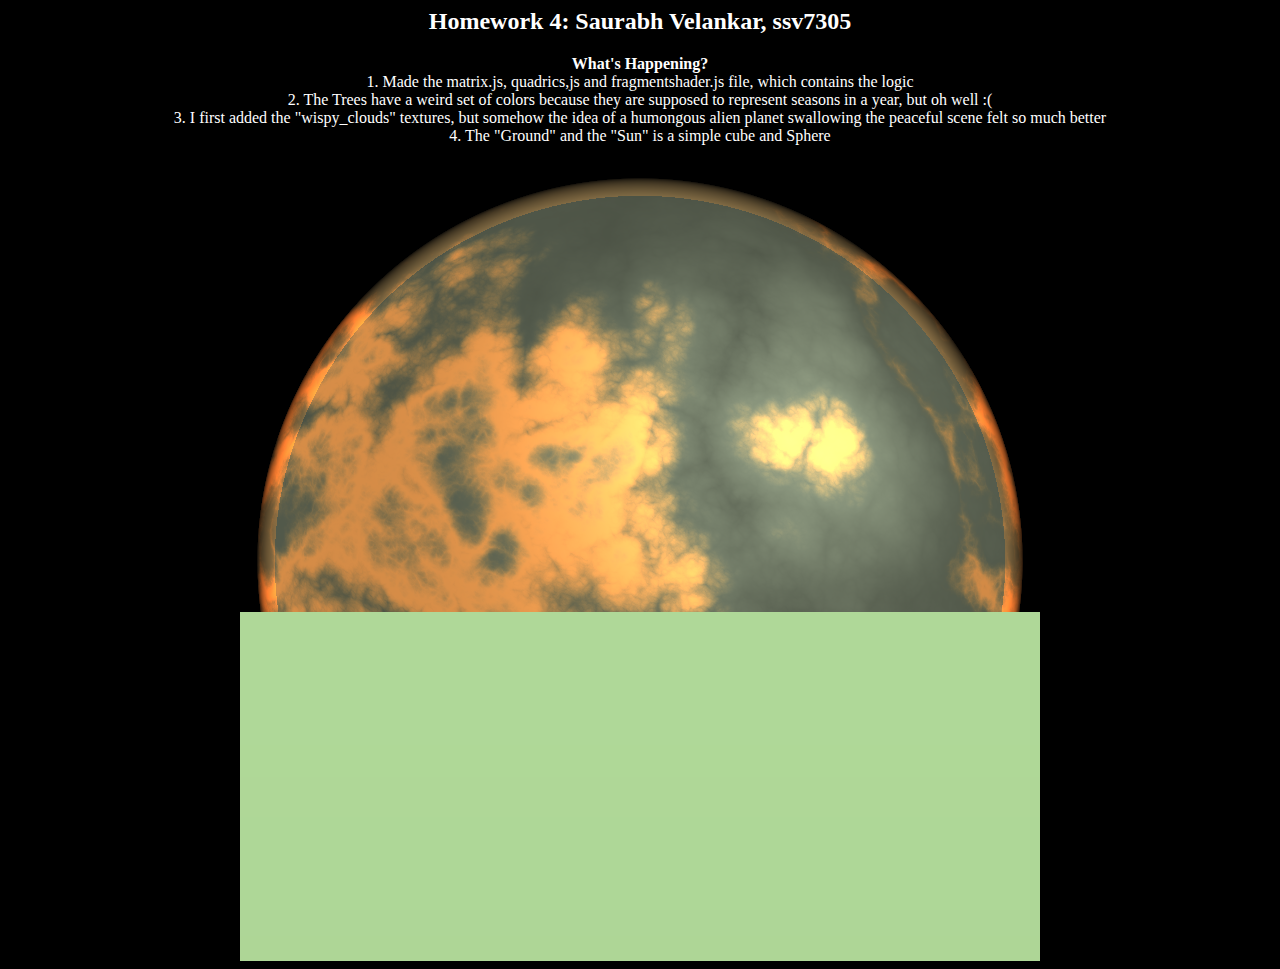
<file: graphics/hw4/index.html>
<style>
    h2 {text-align: center; color: white;}
    p {text-align: center; color: white;}
    div {text-align: center;}
</style>

<body bgcolor=black></body>
<div class = "desc">
<h2>Homework 4: Saurabh Velankar, ssv7305</h2>    
<p>
<strong>What's Happening?</strong>
<br>
1. Made the matrix.js, quadrics,js and fragmentshader.js file, which contains the logic
<br>
2. The Trees have a weird set of colors because they are supposed to represent seasons in a year, but oh well :(
<br>
3. I first added the "wispy_clouds" textures, but somehow the idea of a humongous alien planet swallowing the peaceful scene felt so much better
<br>
4. The "Ground" and the "Sun" is a simple cube and Sphere
<br>
</p>
</div>

    <center>
    <canvas id='canvas1' width=800 height=800></canvas>
    
    <script src="matrix.js"></script>
    <script src="quadric.js"></script>
    <script src="fragmentShader.js"></script>

    <script type="module">
    
    const NQ = 18;    

    let vertexSize = 3;
    let vertexShader = `
        attribute vec3 aPos;
        varying   vec3 vPos;
        void main() {
            gl_Position = vec4(aPos, 1.0);
            vPos = aPos;
        }
    `;
    
    let fragmentShader = _fragmentShader(NQ);
    
    // INITIALIZE GPU PROGRAM
    
    let start_gl = (canvas, meshData, vertexSize, vertexShader, fragmentShader) => {
        let gl = canvas.getContext("webgl");
        let program = gl.createProgram();
        gl.program = program;
        let addshader = (type, src) => {
            let shader = gl.createShader(type);
            gl.shaderSource(shader, src);
            gl.compileShader(shader);
            if (! gl.getShaderParameter(shader, gl.COMPILE_STATUS))
                throw "Cannot compile shader:\n\n" + gl.getShaderInfoLog(shader);
            gl.attachShader(program, shader);
        };
        addshader(gl.VERTEX_SHADER  , vertexShader  );
        addshader(gl.FRAGMENT_SHADER, fragmentShader);
        gl.linkProgram(program);
        if (! gl.getProgramParameter(program, gl.LINK_STATUS))
            throw "Could not link the shader program!";
        gl.useProgram(program);
        gl.bindBuffer(gl.ARRAY_BUFFER, gl.createBuffer());
        gl.enable(gl.DEPTH_TEST);
        gl.depthFunc(gl.LEQUAL);
        let vertexAttribute = (name, size, position) => {
            let attr = gl.getAttribLocation(program, name);
            gl.enableVertexAttribArray(attr);
            gl.vertexAttribPointer(attr, size, gl.FLOAT, false, vertexSize * 4, position * 4);
        }
        vertexAttribute('aPos', 3, 0);
        return gl;
    }

    let r = canvas1.getBoundingClientRect(), cursor = [0,0,0];
    let setCursor = (e, z) => cursor = [ (e.clientX - r.left) / canvas1.width * 2 - 1,
                                            1 - (e.clientY - r.top) / canvas1.height * 2,
                                            z !== undefined ? z : cursor[2] ];
    canvas1.onmousedown = e => setCursor(e, 1);
    canvas1.onmousemove = e => setCursor(e,  );
    canvas1.onmouseup   = e => setCursor(e, 0);
    
    // TRIANGLE DATA (IN THIS CASE, ONE SQUARE)
    
    let meshData = [
        { type: 1, mesh: new Float32Array([ -1,1,0, 1,1,0, -1,-1,0, 1,-1,0 ]) },
    ];
    
    let matrixInverse = src => {
        let dst = [], det = 0, cofactor = (c, r) => {
            let s = (i, j) => src[c+i & 3 | (r+j & 3) << 2];
            return (c+r & 1 ? -1 : 1) * ( (s(1,1) * (s(2,2) * s(3,3) - s(3,2) * s(2,3)))
                                        - (s(2,1) * (s(1,2) * s(3,3) - s(3,2) * s(1,3)))
                                        + (s(3,1) * (s(1,2) * s(2,3) - s(2,2) * s(1,3))) );
        }
        for (let n = 0 ; n < 16 ; n++) dst.push(cofactor(n >> 2, n & 3));
        for (let n = 0 ; n <  4 ; n++) det += src[n] * dst[n << 2];
        for (let n = 0 ; n < 16 ; n++) dst[n] /= det;
        return dst;
    }
    
    setTimeout(() => {
        let gl = start_gl(canvas1, meshData, vertexSize, vertexShader, fragmentShader);
    
        // FIND LOCATIONS IN GPU PROGRAM OF UNIFORM VARIABLES
    
        let uFL       = gl.getUniformLocation(gl.program, "uFL"    );
        let uTime     = gl.getUniformLocation(gl.program, "uTime"  );
        let uCursor   = gl.getUniformLocation(gl.program, "uCursor"); 
        let uL        = gl.getUniformLocation(gl.program, "uL"     ); 
        let uA        = gl.getUniformLocation(gl.program, "uA"     ); 
        let uB        = gl.getUniformLocation(gl.program, "uB"     ); 
        let uC        = gl.getUniformLocation(gl.program, "uC"     ); 
    
        const materials = [
            [0.56, 0.93, 0.56], // Spring Colors
            [0.42, 0.56, 0.14],
            [0.56, 0.93, 0.56],
            [0.55, 0.27, 0.07], // Brown__________
            [0.18, 0.55, 0.34], // Summer Colors
            [0.13, 0.37, 0.22],
            [0.13, 0.37, 0.22],
            [0.55, 0.27, 0.07], // Brown____________
            [0.85, 0.33, 0.10], // Fall/Autumn Colors
            [0.72, 0.25, 0.05],
            [0.93, 0.69, 0.13],
            [0.55, 0.27, 0.07], // Brown____________
            [0.53, 0.81, 0.92], // Winter Colors
            [0.33, 0.49, 0.42],
            [0.33, 0.49, 0.72],
            [0.55, 0.27, 0.07], // Brown____________
            [0.48, 0.73, 0.36], // Ground Color
            [1., 1., 1.], // Sun in the Sky

        ];
    
        const highlights = [
        [0.56, 0.93, 0.56], // Spring Colors
            [0.42, 0.56, 0.14],
            [0.56, 0.93, 0.56],
            [0.55, 0.27, 0.07], // Brown__________
            [0.18, 0.55, 0.34], // Summer Colors
            [0.13, 0.37, 0.22],
            [0.13, 0.37, 0.22],
            [0.55, 0.27, 0.07], // Brown____________
            [0.85, 0.33, 0.10], // Fall/Autumn Colors
            [0.72, 0.25, 0.05],
            [0.93, 0.69, 0.13],
            [0.55, 0.27, 0.07], // Brown____________
            [0.53, 0.81, 0.92], // Winter Colors
            [0.33, 0.49, 0.42],
            [0.33, 0.49, 0.72],
            [0.55, 0.27, 0.07], // Brown____________
            [0.55, 0.27, 0.07], // Ground Color
            [1.0, 0.0, 0.0], // Sun in the Sky

        ];
    
        const powers = [8.0, 6.0, 20.0, 8.0, 2.0, 9.0, 8.0, 8.0, 8.0, 6.0, 20.0, 8.0, 8.0, 6.0, 20.0, 8.0, 8.0, 6.0];
    
        const uMaterialsLocation = gl.getUniformLocation(gl.program, 'uMaterials');
        const uHighlightsLocation = gl.getUniformLocation(gl.program, 'uHighlights');
        const uPowersLocation = gl.getUniformLocation(gl.program, 'uPowers');
    
        gl.uniform3fv(uMaterialsLocation, new Float32Array(materials.flat()));
        gl.uniform3fv(uHighlightsLocation, new Float32Array(highlights.flat()));
        gl.uniform1fv(uPowersLocation, new Float32Array(powers));
    
        // ANIMATE AND RENDER EACH ANIMATION FRAME
    
        let startTime = Date.now() / 1000;
        setInterval(() => {
            
            // SET UNIFORM VARIABLES
    
            let time = Date.now() / 1000 - startTime;
            gl.uniform1f(uTime, time);
            gl.uniform3fv(uCursor, cursor);
            gl.uniform3fv(uL, [-.57,-.57,-.57, .57,.57,.57]);
            gl.uniform1f(uFL, 3);

            // My Shape Animation and Position Definitions
            let Tree1_part1 = multiply(multiply(translation(-3.5,2.0,-20), rotationX(-0.15)),scale(1.0,2.,1.0));
            let Tree1_part2 = multiply(multiply(translation(-3.5,1.2,-20), rotationX(-0.15)),scale(1.0,2.,1.0));
            let Tree1_part3 = multiply(multiply(translation(-3.5,0.2,-20), rotationX(-0.15)),scale(1.0,2.,1.0));
            let Tree1_stump = multiply(multiply(translation(-3.5,-1.3,-20.5), rotationX(-0.15)),scale(0.3,2.0,0.3));
            // Tree 2
            let Tree2_part1 = multiply(multiply(translation(-1.3,2.0,-16), rotationX(-0.15)),scale(1.0,2.,1.0));
            let Tree2_part2 = multiply(multiply(translation(-1.3,1.2,-16), rotationX(-0.15)),scale(1.0,2.,1.0));
            let Tree2_part3 = multiply(multiply(translation(-1.3,0.2,-16), rotationX(-0.15)),scale(1.0,2.,1.0));
            let Tree2_stump = multiply(multiply(translation(-1.3,-1.3,-16.5), rotationX(-0.15)),scale(0.3,2.0,0.3));
            // Tree 3
            let Tree3_part1 = multiply(multiply(translation(0.5,2.0,-22), rotationX(-0.15)),scale(1.0,2.,1.0));
            let Tree3_part2 = multiply(multiply(translation(0.5,1.2,-22), rotationX(-0.15)),scale(1.0,2.,1.0));
            let Tree3_part3 = multiply(multiply(translation(0.5,0.2,-22), rotationX(-0.15)),scale(1.0,2.,1.0));
            let Tree3_stump = multiply(multiply(translation(0.5,-1.3,-22.5), rotationX(-0.15)),scale(0.3,2.0,0.3));
            // Tree 4
            let Tree4_part1 = multiply(multiply(translation(2.5,2.0,-18), rotationX(-0.15)),scale(1.0,2.,1.0));
            let Tree4_part2 = multiply(multiply(translation(2.5,1.2,-18), rotationX(-0.15)),scale(1.0,2.,1.0));
            let Tree4_part3 = multiply(multiply(translation(2.5,0.2,-18), rotationX(-0.15)),scale(1.0,2.,1.0));
            let Tree4_stump = multiply(multiply(translation(2.5,-1.3,-18.5), rotationX(-0.15)),scale(0.3,2.0,0.3));
            // Ground Plane and SUn
            let Ground = multiply(multiply(translation(0.,-5.3,-18.5), rotationX(-0.45)),scale(10.0,.3,9.0));
            let Sun = multiply(multiply(translation(3.1,3.3,-18.5), rotationX(-0.15)),scale(.5,0.5,0.5));   
            
            // ANIMATE ALL QUADRICS FOR THIS FRAME
            let transform = (Q,M) => {
                let MI = matrixInverse(M);
                return multiply(transpose(MI), multiply(Q, MI));
            }
    
            let MA = [], MB = [], MC = [];
    
            let addShape = (M,a,b,c) => {
                MA.push(transform(a, M));
                MB.push(transform(b===undefined ? everywhere : b, M));
                MC.push(transform(c===undefined ? everywhere : c, M));
            }
    
            // Render Tree 1
            addShape(Tree1_part1, yParaboloid, ySlab);
            addShape(Tree1_part2, yParaboloid, ySlab);
            addShape(Tree1_part3, yParaboloid, ySlab);
            addShape(Tree1_stump, yCylinder, ySlab);
            // Render Tree 2 
            addShape(Tree2_part1, yParaboloid, ySlab);
            addShape(Tree2_part2, yParaboloid, ySlab);
            addShape(Tree2_part3, yParaboloid, ySlab);
            addShape(Tree2_stump, yCylinder, ySlab);
            // Render Tree 3 
            addShape(Tree3_part1, yParaboloid, ySlab);
            addShape(Tree3_part2, yParaboloid, ySlab);
            addShape(Tree3_part3, yParaboloid, ySlab);
            addShape(Tree3_stump, yCylinder, ySlab);
            // Render Tree 4
            addShape(Tree4_part1, yParaboloid, ySlab);
            addShape(Tree4_part2, yParaboloid, ySlab);
            addShape(Tree4_part3, yParaboloid, ySlab);
            addShape(Tree4_stump, yCylinder, ySlab);
            // Render the Ground Plane
            addShape(Ground, xSlab, ySlab, zSlab)
            // Render the Sun
            addShape(Sun, sphere);


            // SEND QUADRIC DATA TO THE FRAGMENT SHADER
            gl.uniformMatrix4fv(uA, false, new Float32Array(MA.flat()));
            gl.uniformMatrix4fv(uB, false, new Float32Array(MB.flat()));
            gl.uniformMatrix4fv(uC, false, new Float32Array(MC.flat()));
    
            // RENDER THE FRAME
            for (let n = 0 ; n < meshData.length ; n++) {
                let mesh = meshData[n].mesh;
                gl.bufferData(gl.ARRAY_BUFFER, mesh, gl.STATIC_DRAW);
                gl.drawArrays(meshData[n].type ? gl.TRIANGLE_STRIP : gl.TRIANGLES, 0, mesh.length / vertexSize);
            }
        }, 30);
    }, 100);
    </script>
</file>
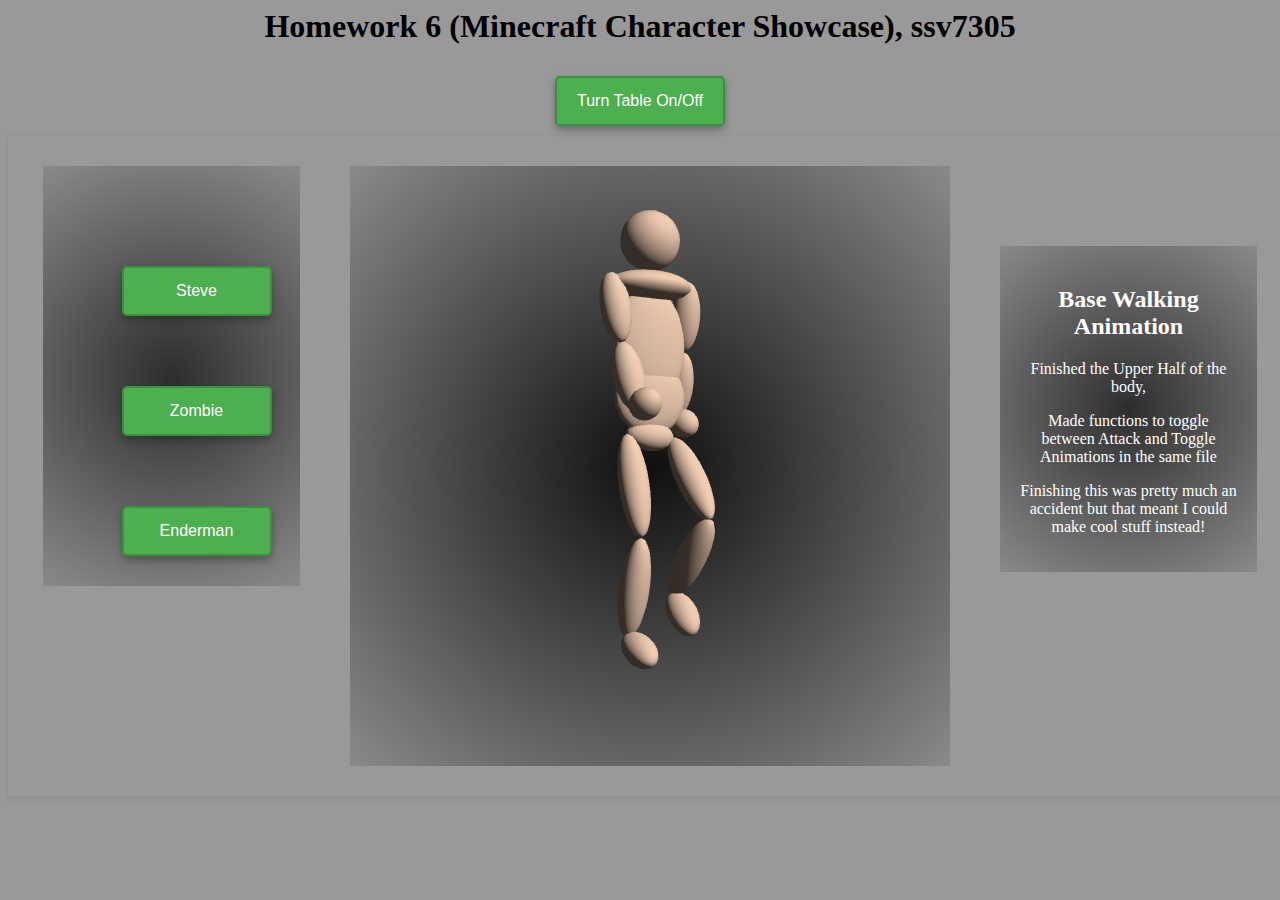
<file: graphics/hw6/index.html>
<link rel="stylesheet" href="styles.css">

<body>
   <style>
      body {
         background: #999999;
      }
</style>

<h1 style = "text-align: center; color: rgb(0, 0, 0);">Homework 6 (Minecraft Character Showcase), ssv7305</h1>

   <div class="center-align-button">
      <button class="navigate-button-top" id="toggleButton">Turn Table On/Off</button>

   </div>

<div class="three-column-container">
   <div class="column left">
      <!-- Left section with buttons -->
      <div class="button-container">
         <button class="navigate-button" onclick="location.href='steve-walk-attack.html'">Steve</button>
         <button class="navigate-button" onclick="location.href='zombie-walk-attack.html'">Zombie</button>
         <button class="navigate-button" onclick="location.href='enderman-walk-attack.html'">Enderman</button>
      </div>
   </div>
      <!-- Right section with canvas -->
   <div class="column center">
      <canvas class = "canvas" id='canvas1' width=600 height=600></canvas>
   </div>

   <div class="column right">
      <div class="middle-aligned-div">
            <h2>Base Walking Animation</h2>
            <p>Finished the Upper Half of the body, </p>
            <p>Made functions to toggle between Attack and Toggle Animations in the same file</p>
            <p>Finishing this was pretty much an accident but that meant I could make cool stuff instead!</p>
      </div>
   </div>
</div>



<script>

// MATRIX FUNCTIONS

let mInverse = m => {
   let dst = [], det = 0, cofactor = (c, r) => {
      let s = (i, j) => m[c+i & 3 | (r+j & 3) << 2];
      return (c+r & 1 ? -1 : 1) * ( (s(1,1) * (s(2,2) * s(3,3) - s(3,2) * s(2,3)))
                                  - (s(2,1) * (s(1,2) * s(3,3) - s(3,2) * s(1,3)))
                                  + (s(3,1) * (s(1,2) * s(2,3) - s(2,2) * s(1,3))) );
   }
   for (let n = 0 ; n < 16 ; n++) dst.push(cofactor(n >> 2, n & 3));
   for (let n = 0 ; n <  4 ; n++) det += m[n] * dst[n << 2]; 
   for (let n = 0 ; n < 16 ; n++) dst[n] /= det;
   return dst;
}
let matrixMultiply = (a, b) => {
   let dst = [];
   for (let n = 0 ; n < 16 ; n++)
      dst.push(a[n&3]*b[n&12] + a[n&3|4]*b[n&12|1] + a[n&3|8]*b[n&12|2] + a[n&3|12]*b[n&12|3]);
   return dst;
}
let C = t => Math.cos(t);
let S = t => Math.sin(t);
let mIdentity = () => [ 1,0,0,0, 0,1,0,0, 0,0,1,0, 0,0,0,1 ];
let mPerspective = (fl, m) => matrixMultiply(m, [1,0,0,0, 0,1,0,0, 0,0,1,-1/fl, 0,0,0,1]);
let mRotateX = (t, m) => matrixMultiply(m, [1,0,0,0, 0,C(t),S(t),0, 0,-S(t),C(t),0, 0,0,0,1]);
let mRotateY = (t, m) => matrixMultiply(m, [C(t),0,-S(t),0, 0,1,0,0, S(t),0,C(t),0, 0,0,0,1]);
let mRotateZ = (t, m) => matrixMultiply(m, [C(t),S(t),0,0, -S(t),C(t),0,0, 0,0,1,0, 0,0,0,1]);
let mScale = (x,y,z, m) => matrixMultiply(m, [x,0,0,0, 0,y,0,0, 0,0,z,0, 0,0,0,1]);
let mTranslate = (x,y,z, m) => matrixMultiply(m, [1,0,0,0, 0,1,0,0, 0,0,1,0, x,y,z,1]);

// MATRIX OBJECT, BUILT FROM MATRIX FUNXTIONS
// Matrix FUnction Updated for HW6
function Matrix() {
   let stack = [mIdentity()], top = 0;
   let set = arg => { stack[top] = arg; return this; }
   let get = () => stack[top];

   this.identity = () => set(mIdentity());
   this.perspective = fl => set(mPerspective(fl, get()));
   this.rotateX = t => set(mRotateX(t, get()));
   this.rotateY = t => set(mRotateY(t, get()));
   this.rotateZ = t => set(mRotateZ(t, get()));
   this.scale = (x,y,z) => set(mScale(x,y,z, get()));
   this.translate = (x,y,z) => set(mTranslate(x,y,z, get()));
   this.get = () => get();
   this.save = () => set(stack[top++].slice());
   this.restore = () => --top;
}

// INITIALIZE GL

let start_gl = (canvas, vertexSize, vertexShader, fragmentShader) => {
   let gl = canvas.getContext("webgl");
   let program = gl.createProgram();
   gl.program = program;
   let addshader = (type, src) => {
      let shader = gl.createShader(type);
      gl.shaderSource(shader, src);
      gl.compileShader(shader);
      if (! gl.getShaderParameter(shader, gl.COMPILE_STATUS))
         throw "Cannot compile shader:\n\n" + gl.getShaderInfoLog(shader);
      gl.attachShader(program, shader);
   };
   addshader(gl.VERTEX_SHADER  , vertexShader  );
   addshader(gl.FRAGMENT_SHADER, fragmentShader);
   gl.linkProgram(program);
   if (! gl.getProgramParameter(program, gl.LINK_STATUS))
      throw "Could not link the shader program!";
   gl.useProgram(program);
   gl.bindBuffer(gl.ARRAY_BUFFER, gl.createBuffer());
   gl.enable(gl.DEPTH_TEST);
   gl.depthFunc(gl.LEQUAL);
   let vertexAttribute = (name, size, position) => {
      let attr = gl.getAttribLocation(program, name);
      gl.enableVertexAttribArray(attr);
      gl.vertexAttribPointer(attr, size, gl.FLOAT, false, vertexSize * 4, position * 4);
   }
   vertexAttribute('aPos', 3, 0);
   vertexAttribute('aNor', 3, 3);
   return gl;
}

// CREATE A TRIANGLE_STRIP MESH

let createMesh = (nu, nv, p) => {
   let mesh = [];
   for (let j = nv-1 ; j >= 0 ; j--) {
      for (let i = 0 ; i <= nu ; i++)
         mesh.push(p(i/nu,(j+1)/nv), p(i/nu,j/nv));
      mesh.push(p(1,j/nv), p(0,j/nv));
   }
   return mesh.flat();
}

// DEFINE VARIOUS KINDS OF TRIANGLE_STRIP MESHES

let sphere = (nu, nv) => createMesh(nu, nv, (u,v) => {
   let theta = 2 * Math.PI * u;
   let phi = Math.PI * (v - .5);
   let x = C(phi) * C(theta),
       y = C(phi) * S(theta),
       z = S(phi);
   return [ x,y,z, x,y,z ];
});

let tube = (nu, nv) => createMesh(nu, nv, (u,v) => {
   let x = C(2 * Math.PI * u),
       y = S(2 * Math.PI * u),
       z = 2 * v - 1;
   return [ x,y,z, x,y,0 ];
});

let disk = (nu, nv) => createMesh(nu, nv, (u,v) => {
   let x = v * C(2 * Math.PI * u),
       y = v * S(2 * Math.PI * u);
   return [ x,y,0, 0,0,1 ];
});

let cylinder = (nu, nv) => createMesh(nu, nv, (u,v) => {
   let x = C(2 * Math.PI * u),
       y = S(2 * Math.PI * u);
   switch (5 * v >> 0) {
   case 0: return [ 0,0,-1, 0,0,-1 ];
   case 1: return [ x,y,-1, 0,0,-1 ];
   case 2: return [ x,y,-1, x,y, 0 ];
   case 3: return [ x,y, 1, x,y, 0 ];
   case 4: return [ x,y, 1, 0,0, 1 ];
   case 5: return [ 0,0, 1, 0,0, 1 ];
   }
});

let torus = (nu, nv) => createMesh(nu, nv, (u,v) => {
   let ct = C(2 * Math.PI * u);
   let st = S(2 * Math.PI * u);
   let cp = C(2 * Math.PI * v);
   let sp = S(2 * Math.PI * v);
   let x = (1 + .5 * cp) * ct,
       y = (1 + .5 * cp) * st,
       z =      .5 * sp;
   return [ x,y,z, cp*ct,cp*st,sp ];
});

// SHORTCUT TO MAKE IT EASIER TO DEFINE CUBE AND OCTAHEDRON

let strToTris = str => {
   let tris = [];
   for (let n = 0 ; n < str.length ; n++)
      switch (str.charAt(n)) {
      case 'N': tris.push(-1    ); break;
      case 'n': tris.push(-0.577); break;
      case '0': tris.push( 0    ); break;
      case 'p': tris.push( 0.577); break;
      case 'P': tris.push( 1    ); break;
      }
   return tris;
}

// DEFINE SOME MESHES MADE FROM TRIANGLES

let cube = strToTris(`PNP00P PPP00P NPP00P  NPP00P NNP00P PNP00P
                      NPN00N PPN00N PNN00N  PNN00N NNN00N NPN00N
                      PPNP00 PPPP00 PNPP00  PNPP00 PNNP00 PPNP00
                      NNPN00 NPPN00 NPNN00  NPNN00 NNNN00 NNPN00
                      NPP0P0 PPP0P0 PPN0P0  PPN0P0 NPN0P0 NPP0P0
                      PNN0N0 PNP0N0 NNP0N0  NNP0N0 NNN0N0 PNN0N0`);

let octahedron = strToTris(`00Nnnn 0N0nnn N00nnn  P00pnn 0N0pnn 00Npnn
                            N00npn 0P0npn 00Nnpn  00Nppn 0P0ppn P00ppn
                            00Pnnp 0N0nnp N00nnp  00Ppnp 0N0pnp P00pnp
                            N00npp 0P0npp 00Pnpp  P00ppp 0P0ppp 00Pppp`);

// DEFINE ALL THE OBJECT SHAPES

let Cube       = { type: 0, mesh: new Float32Array(cube) };
let Cylinder   = { type: 1, mesh: new Float32Array(cylinder(20,  6)) };
let Disk       = { type: 1, mesh: new Float32Array(disk    (20,  1)) };
let Octahedron = { type: 0, mesh: new Float32Array(octahedron) };
let Sphere     = { type: 1, mesh: new Float32Array(sphere  (20, 10)) };
let Torus      = { type: 1, mesh: new Float32Array(torus   (30, 30)) };
let Tube       = { type: 1, mesh: new Float32Array(tube    (20,  1)) };

// VERY SIMPLE VERTEX AND FRAGMENT SHADERS

let vertexSize = 6;
let vertexShader = `
   attribute vec3 aPos, aNor;
   uniform mat4 uMatrix, uInvMatrix;
   varying vec3 vPos, vNor;
   void main() {
      vec4 pos = uMatrix * vec4(aPos, 1.0);
      vec4 nor = vec4(aNor, 0.0) * uInvMatrix;
      vPos = pos.xyz;
      vNor = nor.xyz;
      gl_Position = pos * vec4(1.,1.,-.1,1.);
   }
`;

let fragmentShader = `
   precision mediump float;
   uniform vec3 uColor;
   varying vec3 vPos, vNor;
   void main(void) {
      float c = .05 + max(0., dot(normalize(vNor), vec3(.57)));
      gl_FragColor = vec4(sqrt(c * uColor), 1.);
   }
`;

// INITIALIZE GL AND GET UNIFORM NAMES

let gl = start_gl(canvas1, vertexSize, vertexShader, fragmentShader);

let uColor     = gl.getUniformLocation(gl.program, "uColor"    );
let uInvMatrix = gl.getUniformLocation(gl.program, "uInvMatrix");
let uMatrix    = gl.getUniformLocation(gl.program, "uMatrix"   );

// INSTANTIATE THE MATRIX OBJECT

let M = new Matrix();

// RENDER ONE SHAPE, AND GIVE IT A COLOR

let render = (Shape, color) => {
   // SET THE VALUES OF VARIOUS UNIFORM VARIABLES

   gl.uniform3fv      (uColor    , color );
   gl.uniformMatrix4fv(uInvMatrix, false, mInverse(M.get()));
   gl.uniformMatrix4fv(uMatrix   , false, M.get()          );

   // RENDER THIS OBJECT

   let mesh = Shape.mesh;
   gl.bufferData(gl.ARRAY_BUFFER, mesh, gl.STATIC_DRAW);
   gl.drawArrays(Shape.type ? gl.TRIANGLE_STRIP : gl.TRIANGLES, 0, mesh.length / vertexSize);
}

document.getElementById('toggleButton').addEventListener('click', toggleVariable);
// Write Toggle logic for Turn
let toggleTurnTable = 0;
function toggleVariable() {
    toggleTurnTable = toggleTurnTable === 0 ? 1 : 0;
    console.log(toggleTurnTable);
}




// THE ANIMATION LOOP
let startTime = Date.now() / 1000;
function renderFrame() {
   requestAnimationFrame(renderFrame);
   let time = Date.now() / 1000 - startTime, m;

   M.identity().perspective(3);

   // DEFINE PARAMETERS THAT CONTROL THE SCENE AND THE ANIMATION

   let t = 5 * time;
   let limbLength = .35;
   let armLength = 0.24;
   let pelvisLength = 1.0;
   let hipWidth = limbLength / 4;
   let collarWidth = 0.15  ;
   let hipSway = .1 * C(t);
   let shoulderSway = 0.07 * C(t); 
   let legPhaseDiff = 1;//.5 + .5 * S(time);
   let armPhaseDiff = -1;//.5 + .5 * S(time);
   let skinColor = [0.87, 0.63, 0.48];

   // ANIMATE AND RENDER THE SCENE

   if(toggleTurnTable === 1)
      M.translate(0,.1,0).rotateY(-Math.PI/2 + 2.*S(time)).rotateY(-Math.PI/2 + 2.*C(time));
   else
      M.translate(0,.1,0).rotateY(-Math.PI/3);


   M.save()
      M.translate(0., 0.65, 0.)                        // HEAD
      M.scale(0.1,0.1,0.1)
      render(Sphere, skinColor)
   M.restore()

   M.save()
      M.translate(0., 0.5, 0.)                        // SHOULDERS
      M.scale(0.1,0.05,collarWidth*1.0 )
      render(Sphere, skinColor)
   M.restore()
   for (let legSide = -1 ; legSide <= 1 ; legSide += 2) {
      let elbow = .01 + .3 * S(t + legSide * Math.PI/2 * armPhaseDiff);
      M.save();
         M.translate(0,0.53,legSide * collarWidth);
         M.rotateX(-shoulderSway);
         M.rotateZ(elbow);
         M.save();
            M.translate(0,-armLength/2,0);
            M.scale(.05,armLength/2,.05);             // UPPER ARM
            render(Sphere, skinColor);        
         M.restore();
         M.translate(0,-armLength,0);
         M.save();
            M.rotateZ(0.5 * elbow);
            M.save();
               M.translate(0,-armLength/2,0);
               M.scale(.05,armLength/2,.05);
               render(Sphere, skinColor);             // LOWER ARM
            M.restore();
            M.translate(0,-armLength,0);
            M.save();
               M.translate(armLength/4,0,0);
	            M.scale(armLength/4,.05,.05);          // HANDS
               render(Sphere, skinColor);             
            M.restore();
         M.restore();
      M.restore();
   }
   M.save()
      M.scale(0.05,0.2,hipWidth*1.5)
      M.translate(0., pelvisLength*1.5, 0.)           // PECTORAL
      render(Sphere, skinColor)
   M.restore()
   M.save()
      M.scale(0.05,0.13,hipWidth*1.5)
      M.translate(0., pelvisLength, 0.)               // ABDOMEN
      render(Sphere, skinColor)
   M.restore()
   M.rotateX(hipSway);
   M.save();
      M.scale(.05,.05,hipWidth);
      render(Sphere, skinColor);                      // PELVIS
   M.restore();
   for (let legSide = -1 ; legSide <= 1 ; legSide += 2) {
      let knee = .5 + .3 * S(t + legSide * Math.PI/2 * legPhaseDiff);
      M.save();
         M.translate(0,0,legSide * hipWidth);
         M.rotateX(-hipSway);
         M.rotateZ(knee);
         M.save();
            M.translate(0,-limbLength/2,0);
            M.scale(.05,limbLength/2,.05);
            render(Sphere, skinColor);                // UPPER LEG
         M.restore();
         M.translate(0,-limbLength,0);
         M.save();
            M.rotateZ(-2 * knee);
            M.save();
               M.translate(0,-limbLength/2,0);
               M.scale(.05,limbLength/2,.05);
               render(Sphere, skinColor);             // LOWER LEG
            M.restore();
            M.translate(0,-limbLength,0);
            M.save();
               M.translate(limbLength/4,0,0);
	       M.scale(limbLength/4,.05,.05);
               render(Sphere, skinColor);             // FOOT
            M.restore();
         M.restore();
      M.restore();
   }
}
requestAnimationFrame(renderFrame);

</script>
</file>
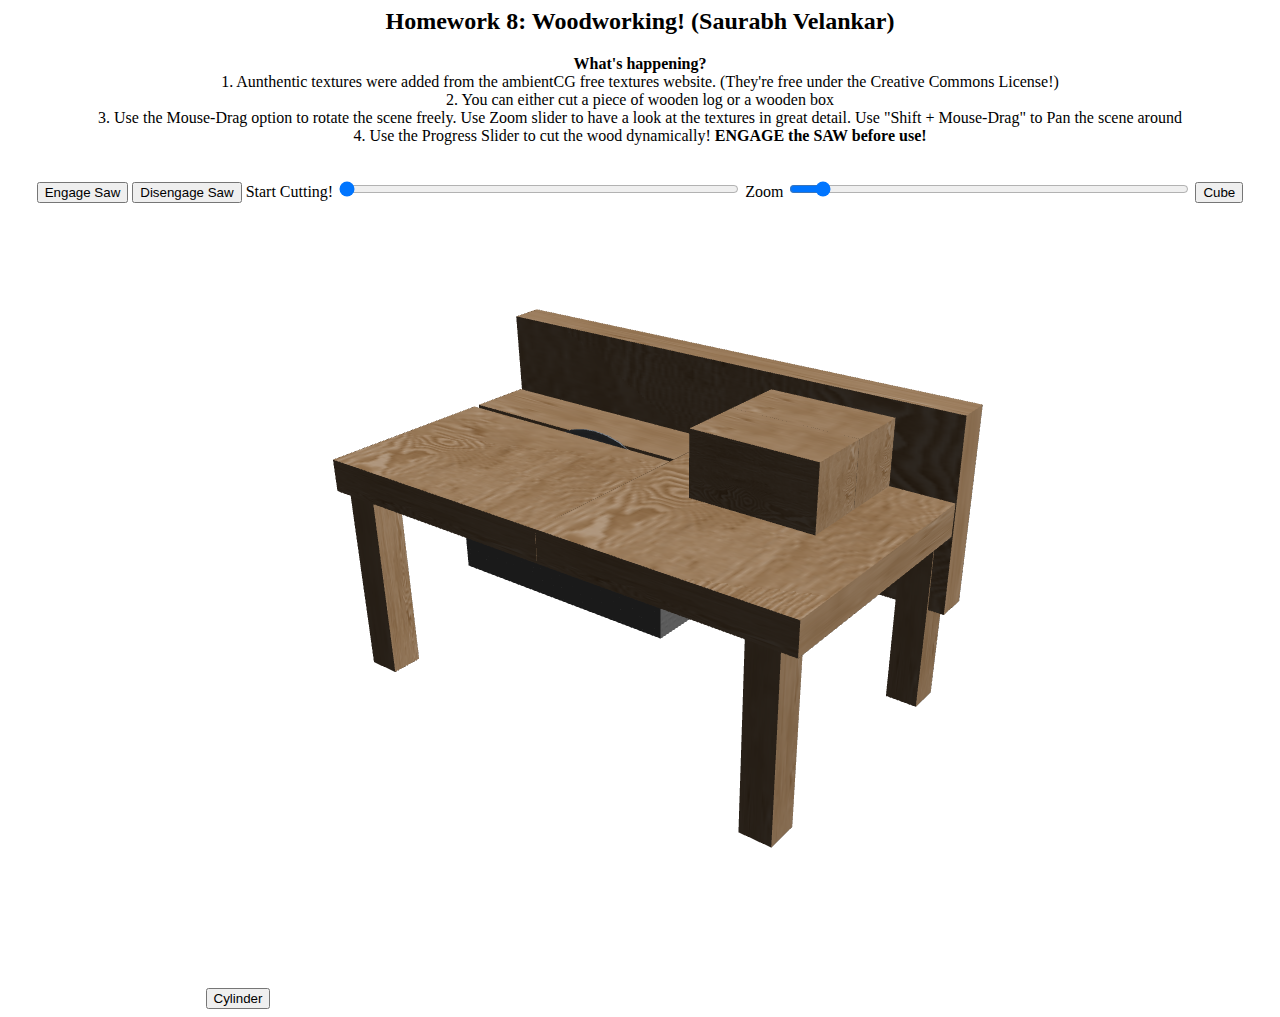
<file: graphics/hw8/index.html>
<body bgcolor=#ffffff>
<center><h2><strong>Homework 8: Woodworking! (Saurabh Velankar)</strong></h2>
<p><strong>What's happening?</strong>
<br>
1. Aunthentic textures were added from the ambientCG free textures website. (They're free under the Creative Commons License!)
<br>
2. You can either cut a piece of wooden log or a wooden box
<br>
3. Use the Mouse-Drag option to rotate the scene freely. Use Zoom slider to have a look at the textures in great detail. Use "Shift + Mouse-Drag" to Pan the scene around
<br>
4. Use the Progress Slider to cut the wood dynamically! <strong>ENGAGE the SAW before use!</strong></p>
<br>
<button id="engage">Engage Saw</button>
<button id="disengage">Disengage Saw</button>
Start Cutting! <input type=range id=progress style="width: 400" min=0 max=10 value=0 step=0.1></input>
Zoom <input type=range id=zoom style="width: 400" min=0.5 max=5 value=0.8 step=0.05></input>
<button id="cube">Cube</button>
<button id="cylinder">Cylinder</button>

<canvas id=textureCanvas width=512 height=512 style=position:absolute;left:-1000></canvas>
<canvas id=canvas1 width=800 height=800></canvas></center>
<script src=lib.js></script>

<script>


   // THE USER DRAGS THE MOUSE TO VARY rx AND ry

   // To have Rotate and "Pan" at the same time
   let mx, my, rx = 0, ry = 0;
   let mx1, my1, rx1 = 0, ry1 = 0, isShift = 0;
   canvas1.onmousedown = e => {
      if(e.shiftKey)
      {
         mx1 = e.clientX;
         my1 = e.clientY;
      }
      mx = e.clientX;
      my = e.clientY;
   }
   canvas1.onmousemove = e => {
      if(e.shiftKey)
      {
         isShift = 1;
         if (mx1) {
            rx1 += e.clientX - mx1;
            ry1 += e.clientY - my1;
            mx1 = e.clientX;
            my1 = e.clientY;
         }
      }
      else if (mx) {
         isShift = 0;
         rx += e.clientX - mx;
         ry += e.clientY - my;
         mx = e.clientX;
         my = e.clientY;
      }
   }
   canvas1.onmouseup = e => {
      mx = undefined;
      mx1 = undefined;
   }

//wood-3.png //wood-2.png //wood-1.jpg //wood-4.jpg  

   texture(0, 'textures/wood-2.png');
   texture(1, 'textures/wood-2-normal.png');
   texture(2, 'textures/wood-3.png');
   texture(3, 'textures/wood-3-normal.png');
   texture(4, 'textures/wood-1.jpg');
   texture(5, 'textures/wood-1-normal.jpg');
   texture(6, 'textures/wood-4.jpg');
   texture(7, 'textures/wood-4-normal.jpg');
   texture(8, 'textures/metal-1.jpg');
   texture(9, 'textures/machine-1.jpg');
   texture(10, 'textures/machine-1-normal.jpg');

   // for Main Cube 1 Translation, 0.1 and -0.1 are base, 0.15 is max
   // For blade 0.8 to -0.5 on the X-axis
   
   let textArr = [0,2,4,6];
   let randomIndex = Math.floor(Math.random() * textArr.length);
   let randomValue = textArr[randomIndex];

   // Spawn either cube or cylinder
   let currentPiece = 'cube';

   function updatePiece(newPiece) {
      //if(progress.value === 0 || progress.value === 10)
         if (currentPiece !== newPiece) {
           currentPiece = newPiece;
         }   
   }
   console.log(progress.value);

   // Add event listeners to buttons
   document.getElementById('cube').addEventListener('click', function() {
      updatePiece('cube');
   });

   document.getElementById('cylinder').addEventListener('click', function() {
      updatePiece('cylinder');
   });

   let engageBool = 0;
   //Update the Engage and Disengage Variables
   document.getElementById('engage').addEventListener('click', function() {
      engageBool = 1;
   });

   document.getElementById('disengage').addEventListener('click', function() {
      engageBool = 0;   
   });

   let gravity = 0; // Variable for making the Box fall
   function drawFrame() {
      requestAnimationFrame(drawFrame);
      let t = Date.now() / 1000;

      let woodSplit = (progress.value > 0.8) ? ((progress.value / 2) / 100) : 0;
      let woodTravel = (progress.value/10)*1.41;
      let tempEngage = Math.sign(engageBool);
      
      if(engageBool === 0)
      {
         woodSplit = 0; woodTravel = 0; gravity = 0;
      }

      if(progress.value >= 9.3 && gravity < 0.6)
      {
            gravity = gravity + 0.009;
      }
      else if (progress.value < 9.3) {
         gravity = 0;
      }

      M.S().perspective(3)
         M.turnX(0.5)
         // Pan and Rotate the Character based on the X and Y values (Shift should be pressed along with Mouse!)
         if(isShift) {
            M.move(rx1/1000, -ry1/1000, 0);
         } else {
            M.turnX(ry/100).turnY(rx/100)
         }
         M.scale(zoom.value)

         M.S().turnY(2.5)
            // Follow this order: Shape, color, opacity, texture, bumpTexture

            M.scale(1.0, 1.0, 1.0).move(-0.5,0.9,0.)
               if(currentPiece === 'cube') {
                  M.S().move(0.1 + woodTravel,-.32 - gravity, 0.1).turnY(0).scale(0.2, 0.1, 0.1).draw(Cube(), [1,1,1], 1, randomValue, randomValue + 1).R();    // Cube 1st half
                  M.S().move(0.1 + woodTravel,-.32 - gravity, -0.1 - woodSplit * 0.3).turnY(woodSplit).scale(0.2, 0.1, 0.1).draw(Cube(), [1,1,1], 1, randomValue, randomValue + 1).R();   // Cube 2nd half
               }
               else {
                  M.S().move(0.1+woodTravel,-.32 - gravity, 0.1).turnY(0).scale(0.1, 0.1, 0.1).draw(Cylinder(40,1), [1,1,1], 1, randomValue, randomValue + 1).R();    // Cylinder 1st half
                  M.S().move(0.1+woodTravel,-.32 - gravity, -0.1 - woodSplit*0.3).turnY(woodSplit).scale(0.1, 0.1, 0.1).draw(Cylinder(40,1), [1,1,1], 1, randomValue, randomValue + 1).R();   // Cylinder 2nd half
               }
               M.S().move(0.1,-.47,-0.2).scale(0.4, 0.05, 0.4).draw(Cube(), [1,1,1], 1, 2, 3).R();                   // Table1
               M.S().move(0.9,-.47,-0.31).scale(0.4, 0.05, 0.29).draw(Cube(), [1,1,1], 1, 2, 3).R();                 // Table2   
               M.S().move(0.9,-.47,0.1).scale(0.4, 0.05, 0.1).draw(Cube(), [1,1,1], 1, 2, 3).R();                    // Table3
               M.S().move(0.5,-.47,0.257).turnX(1.55).scale(0.8, 0.05, 0.3).draw(Cube(), [1,1,1], 1, 2, 3).R();      // Side profile
               for(let side1 = -1; side1 <= 1; side1 = side1 + 2) {
                  for(let side2 = -1; side2 <= 1; side2 = side2 + 2){
                     M.S().move(0.,0.,-0.4).move(0.5 + side1 * 0.7,-.8,0.257 + side2 * 0.4).scale(0.05, 0.3, 0.05).draw(Cube(), [1,1,1], 1, 2, 3).R();      // All 4 Legs
                  }
               }


            M.S().move(0.8,-.7 + engageBool*0.2,0).turnZ(t*50*tempEngage).scale(0.3, 0.3, 0.003).draw(Cylinder(40), [1,1,1], 1, 8, -1).R(); //Blade
            if(progress.value >= 0.5 && progress.value <= 0.7) { // Flying "Sparks"
               while(true) {
                  break;
               }
            }
            M.S().move(0.8,-.7,0).scale(0.4, 0.2, 0.2).draw(Cube(), [0.2,0.2,0.2], 1, -1, 10).R();      // Machine Box

         M.R()
      M.R()
      M.R()
   }
   requestAnimationFrame(drawFrame);

</script>
</file>
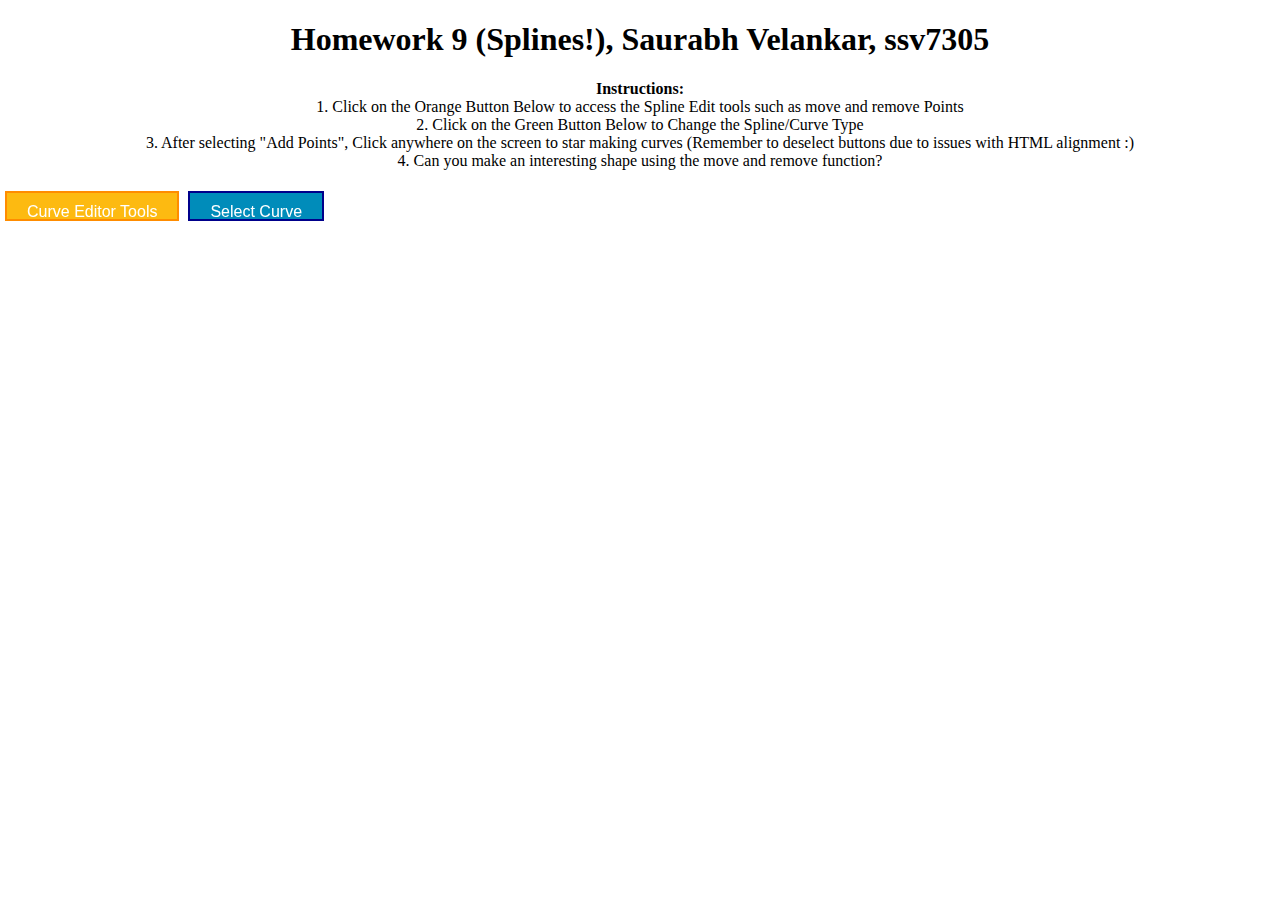
<file: graphics/hw9/index.html>
<!DOCTYPE html>
<html>
<head>
   <style>

      #curve-options {
      display: none; /* Initially hidden */
      flex-direction: column;
      margin-top: 10px;
      }

      #curve-options button {
      margin: 5px 0;
      padding: 10px;
      width: 200px;
      background-color: #8baf4c; vertical-align: middle;
      color: white; border: solid 2px darkgreen;
      font-size: 16px;
      cursor: pointer;
      }

      #curve-options button:hover {
      background-color: #45a083;
      }

      #select-curve {
      background-color: #008CBA;
      color: white;
      width: auto;
      padding: 10px 20px;
      font-size: 16px;
      border: solid 2px darkblue;
      cursor: pointer;
      }

      #select-curve:hover {
      background-color: #007bb5;
      }

      #editor-tools {
      display: none; /* Initially hidden */
      flex-direction: column;
      margin-top: 10px;
      }

      #editor-tools button {
      margin: 5px 0;
      padding: 10px;
      width: auto;
      background-color: #ff9844;
      color: white;
      font-size: 16px;
      border: solid 2px darkorange;
      cursor: pointer;
      }

      #editor-tools button:hover {
      background-color: #9e6232;
      }

      #curve-editor-tools {
      text-align: center;
      background-color: #fdba11;
      color: white;
      width: auto;
      padding: 10px 20px;
      font-size: 16px;
      border: solid 2px darkorange;
      cursor: pointer;
      }

      #curve-editor-tools:hover {
      background-color: #ffda7b;
      }

      body {
         margin: 0;
         padding: 0;
      }
      canvas {
         position: absolute;
         width: 100%;
         height: 100%;
      }
      .buttons {
         position: absolute;
         z-index: 1;
      }
      button {
         position: relative;
         width: 100px;
         height: 30px;
         top: 5px;
         left: 5px;
         margin-right: 5px;
      }
   </style>
</head>
<body>
   <h1 style = "text-align: center; color: rgb(0, 0, 0);">Homework 9 (Splines!), Saurabh Velankar, ssv7305</h1>
<p style="color: rgb(0, 0, 0); text-align: center;">
   <strong>Instructions:</strong>
   <br>
   1. Click on the Orange Button Below to access the Spline Edit tools such as move and remove Points
   <br>
   2. Click on the Green Button Below to Change the Spline/Curve Type
   <br>
   3. After selecting "Add Points", Click anywhere on the screen to star making curves (Remember to deselect buttons due to issues with HTML alignment :)
   <br>
   4. Can you make an interesting shape using the move and remove function?
</p>
   <div class="buttons">
      <button id="curve-editor-tools">Curve Editor Tools</button>
      <div id="editor-tools" style="display: none;">
         <button name="spline" id="spline">Add Points</button>
         <button name="move" id="move">Move Point</button>
         <button name="remove" id="remove">Remove Point</button>
         <button name="clear" id="clear">Clear All</button>
      </div>

      <!--Dropdown Start-->
      <button id="select-curve">Select Curve</button>
      <div id="curve-options" style="display: none;"> 
         <button name="linear" id="linear">Linear</button>
         <button name="hermite" id="hermite">Hermite</button>
         <button name="bspline" id="bspline">BSpline</button>
         <button name="catmullrom" id="catmullrom">CatmullRom</button>
      </div>
      <!--Dropdown End-->
      
   </div>
   <div style="position: absolute; width: 100%; height: 100%; top: 0;">
      <canvas id="render_canvas"></canvas>
      <canvas id="canvas"></canvas>
   </div>
   
<!-- Splines Logic Start -->
<script>

   // Linear Spline
   Linear = function(ctx, points) {
    ctx.beginPath();
    ctx.moveTo(points[0].x, points[0].y);
    let path_pixels = [];
    for (let i = 0; i < points.length - 1; i++) {
        let p0 = points[i];
        let p1 = points[i + 1];

        for (let j = 0; j < 100; j++) {
            let t = j / 100;
            let x = p0.x + t * (p1.x - p0.x);
            let y = p0.y + t * (p1.y - p0.y);
            path_pixels.push({x, y});
        }
        ctx.lineTo(p1.x, p1.y);
    }
    ctx.strokeStyle = 'black';
    ctx.lineWidth = 2;
    ctx.stroke();
    ctx.closePath();
    return path_pixels;
   }

   // Hermite Splines
   Hermite = function(ctx, points) {
      const tangents = [];
      const n = points.length;
      let path_pixels = [];

      for (let i = 0; i < n; i++) {
         if (i === 0) {
               // Tangent at the first point
               tangents.push([points[1].x - points[0].x, points[1].y - points[0].y]);
         } else if (i === n - 1) {
               // Tangent at the last point
               tangents.push([points[n - 1].x - points[n - 2].x, points[n - 1].y - points[n - 2].y]);
         } else {
               // Tangents for intermediate points
               tangents.push([
                  (points[i + 1].x - points[i - 1].x) / 2,
                  (points[i + 1].y - points[i - 1].y) / 2
               ]);
         }
      }

      let hermiteBasis = (t) => {
         return [
               2 * t ** 3 - 3 * t ** 2 + 1, // a
               -2 * t ** 3 + 3 * t ** 2,    // b
               t ** 3 - 2 * t ** 2 + t,     // c
               t ** 3 - t ** 2              // d
         ];
      }

      let hermiteSpline = (P0, P1, R0, R1, numPoints = 100) => {
         const curve = [];
         for (let i = 0; i <= numPoints; i++) {
               const t = i / numPoints;
               const [a, b, c, d] = hermiteBasis(t);

               const x = a * P0.x + b * P1.x + c * R0[0] + d * R1[0];
               const y = a * P0.y + b * P1.y + c * R0[1] + d * R1[1];

               curve.push({x, y});
               path_pixels.push({x, y});
         }
         return curve;
      }


      ctx.beginPath();
      for (let i = 0; i < points.length - 1; i++) {
         const P0 = points[i];
         const P1 = points[i + 1];
         const R0 = tangents[i];
         const R1 = tangents[i + 1];

         const curve = hermiteSpline(P0, P1, R0, R1);

         // Draw the curve
         ctx.moveTo(curve[0].x, curve[0].y);
         for (let j = 1; j < curve.length; j++) {
               ctx.lineTo(curve[j].x, curve[j].y);
         }
         ctx.strokeStyle = "black";
         ctx.lineWidth = 2;
         ctx.stroke();
      }
      ctx.closePath();
      return path_pixels;
   }

   // Logic for BSplines
   BSpline = function(ctx, points) {
      let path_pixels = [];

      let bsplineBasis = (t) => {
         return [
               (1 - t) ** 3 / 6,                           // a
               (3 * t ** 3 - 6 * t ** 2 + 4) / 6,          // b
               (-3 * t ** 3 + 3 * t ** 2 + 3 * t + 1) / 6, // c
               t ** 3 / 6                                  // d
         ];
      }

      let bsplineCurve = (P0, P1, P2, P3, numPoints = 100) => {
         const curve = [];
         for (let i = 0; i <= numPoints; i++) {
               const t = i / numPoints;
               const [a, b, c, d] = bsplineBasis(t);

               const x = a * P0.x + b * P1.x + c * P2.x + d * P3.x;
               const y = a * P0.y + b * P1.y + c * P2.y + d * P3.y;

               curve.push({x, y});
               path_pixels.push({x, y});
         }
         return curve;
      }

      ctx.beginPath();
      for (let i = 0; i < points.length - 3; i++) {
         const P0 = points[i];
         const P1 = points[i + 1];
         const P2 = points[i + 2];
         const P3 = points[i + 3];

         const curve = bsplineCurve(P0, P1, P2, P3);

         // Draw the curve
         ctx.moveTo(curve[0].x, curve[0].y);
         for (let j = 1; j < curve.length; j++) {
               ctx.lineTo(curve[j].x, curve[j].y);
         }
         ctx.strokeStyle = "black";
         ctx.lineWidth = 2;
         ctx.stroke();
      }
      ctx.closePath();
      return path_pixels;
   }

   // Logic for CatmullRom Curves
   CatmullRom = function(ctx, points) {
      let path_pixels = [];

      let catmullRomBasis = (t) => {
         return [
               -0.5 * t ** 3 + t ** 2 - 0.5 * t,       // a
               1.5 * t ** 3 - 2.5 * t ** 2 + 1,        // b
               -1.5 * t ** 3 + 2 * t ** 2 + 0.5 * t,   // c
               0.5 * t ** 3 - 0.5 * t ** 2             // d
         ];
      }

      let catmullRomCurve = (P0, P1, P2, P3, numPoints = 100) => {
         const curve = [];
         for (let i = 0; i <= numPoints; i++) {
               const t = i / numPoints;
               const [a, b, c, d] = catmullRomBasis(t);

               const x = a * P0.x + b * P1.x + c * P2.x + d * P3.x;
               const y = a * P0.y + b * P1.y + c * P2.y + d * P3.y;

               curve.push({x, y});
               path_pixels.push({x, y});
         }
         return curve;
      }

      ctx.beginPath();
      for (let i = 0; i < points.length - 3; i++) {
         const P0 = points[i];
         const P1 = points[i + 1];
         const P2 = points[i + 2];
         const P3 = points[i + 3];

         const curve = catmullRomCurve(P0, P1, P2, P3);

         // Draw the curve
         ctx.moveTo(curve[0].x, curve[0].y);
         for (let j = 1; j < curve.length; j++) {
               ctx.lineTo(curve[j].x, curve[j].y);
         }
         ctx.strokeStyle = "black";
         ctx.lineWidth = 2;
         ctx.stroke();
      }
      ctx.closePath();
      return path_pixels;
   }
</script>

<!-- Splines Logic End -->

<!--Other Logic including Rendering-->
<script>

      document.getElementById("select-curve").addEventListener("click", function() {
      var curveOptions = document.getElementById("curve-options");

      // Toggle the display between 'none' and 'block'
      if (curveOptions.style.display === "none") {
         curveOptions.style.display = "flex";  // Show the options in a column
      } else {
         curveOptions.style.display = "none";  // Hide the options again
      }
      });

      document.getElementById("curve-editor-tools").addEventListener("click", function() {
      var editorTools = document.getElementById("editor-tools");

      // Toggle the display between 'none' and 'block'
      if (editorTools.style.display === "none") {
         editorTools.style.display = "flex"; // Show the options in a column
      } else {
         editorTools.style.display = "none"; // Hide the options again
      }
      });


      const devicePixelRatio = window.devicePixelRatio || 1;

      let canvas = document.getElementById('canvas');
      let render_canvas = document.getElementById('render_canvas');
      let ctx = canvas.getContext('2d');

      function resizeCanvas() {
         canvas.width = window.innerWidth * devicePixelRatio;
         canvas.height = window.innerHeight * devicePixelRatio;

         render_canvas.width = window.innerWidth * devicePixelRatio;
         render_canvas.height = window.innerHeight * devicePixelRatio;
         gl.viewport(0, 0, render_canvas.width, render_canvas.height);
      }

      window.addEventListener('resize', resizeCanvas);

      let coord = (x,y) => {
         return {x, y};
      }

      let getPoint = (e) => {
         let rect = canvas.getBoundingClientRect();
         let x = (e.clientX * devicePixelRatio) - rect.left;
         let y = (e.clientY * devicePixelRatio) - rect.top;
         return coord(x, y);
      }

      // Comment out or delete!
      let setMode = (e) => {
         mode = e.target.id;
         /*if (mode === "spline")
            document.querySelector('.splines').style.display = 'inline-block';
         else
            document.querySelector('.splines').style.display = 'inline-block';*/
      }

      let setSpline = (e) => {
         splineType = e.target.id;
         renderPoints();
         setPositions();
      }

      let clear = (e) => {
         ctx.clearRect(0, 0, canvas.width, canvas.height);
         points = [];
         closed = false;
         pixels = [];
         positions = [];
         position = 0;
         gl.clearColor(0.0, 0.0, 0.0, 0.0); // Set the clear color to transparent
         gl.clearDepth(1.0); // Clear everything
         gl.clear(gl.COLOR_BUFFER_BIT | gl.DEPTH_BUFFER_BIT); // Clear the color and depth buffer
         reloadShaders();
      }

      let closePoints = (e) => {
         if (points.length < 4) return;
         closed = true;
         renderPoints();
         setPositions();
      }

      let setPositions = () => {
         positions = pixels.map(p => canvasToWebGLCoords(p.x, p.y, canvas))
         position = 0;
      }

      let mode = "spline";
      let splineType = "catmullrom";

      let points = [];
      let activePoint = null;
      let closed = false;
      let pixels = [];

      let positions = [];
      let position = 0;

      document.body.addEventListener('mousedown', (e) => {
         switch(e.target.id) {
            case "canvas": canvasDown(e); break;
            case "spline": setMode(e); break;
            case "move": setMode(e); break;
            case "remove": setMode(e); break;
            case "clear": clear(e); break;
            case "close": closePoints(e); break;
            case "linear": setSpline(e); break;
            case "hermite": setSpline(e); break;
            case "bspline": setSpline(e); break;
            case "catmullrom": setSpline(e); break;
         }
      })

      document.body.addEventListener('mouseup', (e) => {
         switch(e.target.id) {
            case "canvas": canvasUp(e); break;
         }
      })

      document.body.addEventListener('mousemove', (e) => {
         if (activePoint) {
            let dot = document.getElementById('dot') || redDotCursor(e.clientX, e.clientY);
            let point = getPoint(e);
            activePoint.x = point.x;
            activePoint.y = point.y;
            dot.style.left = e.clientX + 'px';
            dot.style.top = e.clientY + 'px';
            renderPoints();
         }
      })

      let canvasDown = (e) => {
         if (closed) return;
         let point = getPoint(e);
         if (point.y < 40) return;
         let overlap = points.some(p => Math.abs(p.x - point.x) < 10 && Math.abs(p.y - point.y) < 10);
         switch (mode) {
            case "spline": addPoint(point, overlap); break;
            case "move": selectPoint(point, overlap); break;
            case "remove": removePoint(point, overlap); break;
         }
      }

      let canvasUp = (e) => {
         let point = getPoint(e);
         switch (mode) {
            case "spline": renderPoints(); break;
            case "move": movePoint(point); break;
            case "remove": renderPoints(); break;
         }
      }

      let metapoints = () => {
         if (!closed) return points;
         switch (splineType) {
            case "linear": return points.concat(points[0]);
            case "hermite": return points.concat(points[0]);
            case "bspline": return points.concat(points[0]).concat(points[1]).concat(points[2]).concat(points[3]);
            case "catmullrom": return points.concat(points[0]).concat(points[1]).concat(points[2]).concat(points[3]);
         }
      }

      let addPoint = (point, overlap) => {
         if (overlap) return;
         points.push(point);
      }

      let selectPoint = (point, overlap) => {
         if (overlap) {
            activePoint = points.find(p => Math.abs(p.x - point.x) < 10 && Math.abs(p.y - point.y) < 10);
         }
      }

      let removePoint = (point, overlap) => {
         if (overlap) {
            points = points.filter(p => Math.abs(p.x - point.x) > 10 || Math.abs(p.y - point.y) > 10);
         }
      }

      let movePoint = (point) => {
         if (activePoint) {
            activePoint.x = point.x;
            activePoint.y = point.y;
            activePoint = null;
         }
         document.getElementById('dot')?.remove();
         renderPoints();
      }

      let renderPoints = () => {
         ctx.clearRect(0, 0, canvas.width, canvas.height);
         if (points.length == 0) return;
         renderCurve();
         points.forEach(p => {
            ctx.beginPath();
            ctx.arc(p.x, p.y, 5, 0, Math.PI * 2);
            ctx.fillStyle = 'black';
            ctx.fill();
         });
      }

      let renderCurve = () => {
         if (points.length < 2) return;
         switch (splineType) {
            case "linear": pixels = Linear(ctx, metapoints()); break;
            case "hermite": pixels = Hermite(ctx, metapoints()); break;
            case "bspline": pixels = BSpline(ctx, metapoints()); break;
            case "catmullrom": pixels = CatmullRom(ctx, metapoints()); break;
         }
      }

      /*let redDotCursor = (x, y) => {
         let dot = document.createElement('div');
         dot.id = 'dot';
         dot.style.position = 'absolute';
         dot.style.width = `${10 / devicePixelRatio}px`;
         dot.style.height = `${10 / devicePixelRatio}px`;
         dot.style.backgroundColor = 'red';
         dot.style.left = x + 'px';
         dot.style.top = y + 'px';
         dot.style.pointerEvents = 'none';
         document.body.appendChild(dot);
         return dot;
      }*/

      let canvasToWebGLCoords = (x, y, canvas) => {
         let rect = canvas.getBoundingClientRect();
         let webGLX = ((x - rect.left) / rect.width * 2 - 2) / devicePixelRatio;
         let webGLY = ((rect.height - (y - rect.top)) / rect.height * 2) / devicePixelRatio;
         return { x: webGLX, y: webGLY };
      }

      // start GL coding
      let mInverse = m => {
         let dst = [], det = 0, cofactor = (c, r) => {
            let s = (i, j) => m[c+i & 3 | (r+j & 3) << 2];
            return (c+r & 1 ? -1 : 1) * ( (s(1,1) * (s(2,2) * s(3,3) - s(3,2) * s(2,3)))
                                       - (s(2,1) * (s(1,2) * s(3,3) - s(3,2) * s(1,3)))
                                       + (s(3,1) * (s(1,2) * s(2,3) - s(2,2) * s(1,3))) );
         }
         for (let n = 0 ; n < 16 ; n++) dst.push(cofactor(n >> 2, n & 3));
         for (let n = 0 ; n <  4 ; n++) det += m[n] * dst[n << 2]; 
         for (let n = 0 ; n < 16 ; n++) dst[n] /= det;
         return dst;
      }
      let matrixMultiply = (a, b) => {
      let dst = [];
      for (let n = 0 ; n < 16 ; n++)
         dst.push(a[n&3]*b[n&12] + a[n&3|4]*b[n&12|1] + a[n&3|8]*b[n&12|2] + a[n&3|12]*b[n&12|3]);
      return dst;
      }
      let C = t => Math.cos(t);
      let S = t => Math.sin(t);
      let mIdentity = () => [ 1,0,0,0, 0,1,0,0, 0,0,1,0, 0,0,0,1 ];
      let mPerspective = (fl, m) => matrixMultiply(m, [1,0,0,0, 0,1,0,0, 0,0,1,-1/fl, 0,0,0,1]);
      let mRotateX = (t, m) => matrixMultiply(m, [1,0,0,0, 0,C(t),S(t),0, 0,-S(t),C(t),0, 0,0,0,1]);
      let mRotateY = (t, m) => matrixMultiply(m, [C(t),0,-S(t),0, 0,1,0,0, S(t),0,C(t),0, 0,0,0,1]);
      let mRotateZ = (t, m) => matrixMultiply(m, [C(t),S(t),0,0, -S(t),C(t),0,0, 0,0,1,0, 0,0,0,1]);
      let mScale = (x,y,z, m) => matrixMultiply(m, [x,0,0,0, 0,y,0,0, 0,0,z,0, 0,0,0,1]);
      let mTranslate = (x,y,z, m) => matrixMultiply(m, [1,0,0,0, 0,1,0,0, 0,0,1,0, x,y,z,1]);

      function Matrix() {
         let stack = [mIdentity()], top = 0;
         let set = arg => { stack[top] = arg; return this; }
         let get = () => stack[top];
      
         this.identity = () => set(mIdentity());
         this.perspective = fl => set(mPerspective(fl, get()));
         this.rotateX = t => set(mRotateX(t, get()));
         this.rotateY = t => set(mRotateY(t, get()));
         this.rotateZ = t => set(mRotateZ(t, get()));
         this.scale = (x,y,z) => set(mScale(x,y,z, get()));
         this.translate = (x,y,z) => set(mTranslate(x,y,z, get()));
         this.get = () => get();
         this.set = () => set();
         this.save = () => set(stack[top++].slice());
         this.restore = () => --top;
      }

      let start_gl = (canvas, vertexSize, vertexShader, fragmentShader) => {
         let gl = canvas.getContext("webgl");

         let program = gl.createProgram();
         gl.program = program;
         let addshader = (type, src) => {
         let shader = gl.createShader(type);
         gl.shaderSource(shader, src);
         gl.compileShader(shader);
         if (! gl.getShaderParameter(shader, gl.COMPILE_STATUS))
            throw "Cannot compile shader:\n\n" + gl.getShaderInfoLog(shader);
         gl.attachShader(program, shader);
         };
         addshader(gl.VERTEX_SHADER  , vertexShader  );
         addshader(gl.FRAGMENT_SHADER, fragmentShader);
         gl.linkProgram(program);
         if (! gl.getProgramParameter(program, gl.LINK_STATUS))
         throw "Could not link the shader program!";
         gl.useProgram(program);
         gl.bindBuffer(gl.ARRAY_BUFFER, gl.createBuffer());
         gl.enable(gl.DEPTH_TEST);
         gl.depthFunc(gl.LEQUAL);
         let vertexAttribute = (name, size, position) => {
         let attr = gl.getAttribLocation(program, name);
         gl.enableVertexAttribArray(attr);
         gl.vertexAttribPointer(attr, size, gl.FLOAT, false, vertexSize * 4, position * 4);
         }
         vertexAttribute('aPos', 3, 0);
         vertexAttribute('aNor', 3, 3);
         return gl;
      }


      /*// I'm borrowing some math from this excellent resource https://r-knott.surrey.ac.uk/fibonacci/phi3DGeom.html
      let phi = (1 + Math.sqrt(5)) / 2; // golden ratio

      // I tried doing it with the strToTris method -- it was hard to debug :/
      let icosahedron_vertices = [
         [-1,  phi, 0], //0
         [ 1,  phi, 0], //1
         [-1, -phi, 0], //2
         [ 1, -phi, 0], //3
         [ 0, -1,  phi], //4
         [ 0,  1,  phi], //5
         [ 0, -1, -phi], // 6
         [ 0,  1, -phi], // 7
         [ phi, 0, -1], // 8
         [ phi, 0,  1], // 9
         [-phi, 0, -1], // 10
         [-phi, 0,  1] // 11
      ]

      let icosahedron_triangles = [
         [0, 11, 5],  [0, 5, 1],  [0, 1, 7],   [0, 7, 10],  [0, 10, 11],
         [1, 5, 9],   [5, 11, 4], [11, 10, 2], [10, 7, 6],  [7, 1, 8],
         [3, 9, 4],   [3, 4, 2],  [3, 2, 6],   [3, 6, 8],   [3, 8, 9],
         [4, 9, 5],   [2, 4, 11], [6, 2, 10],  [8, 6, 7],   [9, 8, 1]
      ]

      // I can't believe this worked
      let icosahedron = icosahedron_triangles
         .map(triangle => triangle.map(vertex => icosahedron_vertices[vertex]))
         .map(triangle => {
         let [a, b, c] = triangle;
         // edge vectors -- if you get the edges between vertices you get 2 lines
         let ux = b[0] - a[0], uy = b[1] - a[1], uz = b[2] - a[2];
         let vx = c[0] - a[0], vy = c[1] - a[1], vz = c[2] - a[2];
         // cross product -- if you cross them you get the normal vector
         let x = uy * vz - uz * vy;
         let y = uz * vx - ux * vz;
         let z = ux * vy - uy * vx;
         // length
         let length = Math.sqrt(x*x + y*y + z*z);
         // normalized normal
         [x, y, z] = [x, y, z].map(n => n / length);
         return [a, x, y, z, b, x, y, z, c, x, y, z];
         })
         .flat(Infinity)

      // DEFINE ALL THE OBJECT COLORS AND SHAPES

      let Ico       = { type: 0, mesh: new Float32Array(icosahedron) };

      // VERY SIMPLE VERTEX AND FRAGMENT SHADERS
*/

// CREATE A TRIANGLE_STRIP MESH

   let createMesh = (nu, nv, p) => {
      let mesh = [];
      for (let j = nv-1 ; j >= 0 ; j--) {
         for (let i = 0 ; i <= nu ; i++)
            mesh.push(p(i/nu,(j+1)/nv), p(i/nu,j/nv));
         mesh.push(p(1,j/nv), p(0,j/nv));
      }
      return mesh.flat();
   }

   // DEFINE VARIOUS KINDS OF TRIANGLE_STRIP MESHES

   let sphere = (nu, nv) => createMesh(nu, nv, (u,v) => {
      let theta = 2 * Math.PI * u;
      let phi = Math.PI * (v - .5);
      let x = C(phi) * C(theta),
         y = C(phi) * S(theta),
         z = S(phi);
      return [ x,y,z, x,y,z ];
   });

   let tube = (nu, nv) => createMesh(nu, nv, (u,v) => {
      let x = C(2 * Math.PI * u),
         y = S(2 * Math.PI * u),
         z = 2 * v - 1;
      return [ x,y,z, x,y,0 ];
   });

   let disk = (nu, nv) => createMesh(nu, nv, (u,v) => {
      let x = v * C(2 * Math.PI * u),
         y = v * S(2 * Math.PI * u);
      return [ x,y,0, 0,0,1 ];
   });

   let cylinder = (nu, nv) => createMesh(nu, nv, (u,v) => {
      let x = C(2 * Math.PI * u),
         y = S(2 * Math.PI * u);
      switch (5 * v >> 0) {
      case 0: return [ 0,0,-1, 0,0,-1 ];
      case 1: return [ x,y,-1, 0,0,-1 ];
      case 2: return [ x,y,-1, x,y, 0 ];
      case 3: return [ x,y, 1, x,y, 0 ];
      case 4: return [ x,y, 1, 0,0, 1 ];
      case 5: return [ 0,0, 1, 0,0, 1 ];
      }
   });

   let torus = (nu, nv) => createMesh(nu, nv, (u,v) => {
      let ct = C(2 * Math.PI * u);
      let st = S(2 * Math.PI * u);
      let cp = C(2 * Math.PI * v);
      let sp = S(2 * Math.PI * v);
      let x = (1 + .5 * cp) * ct,
         y = (1 + .5 * cp) * st,
         z =      .5 * sp;
      return [ x,y,z, cp*ct,cp*st,sp ];
   });

   // SHORTCUT TO MAKE IT EASIER TO DEFINE CUBE AND OCTAHEDRON

   let strToTris = str => {
      let tris = [];
      for (let n = 0 ; n < str.length ; n++)
         switch (str.charAt(n)) {
         case 'N': tris.push(-1    ); break;
         case 'n': tris.push(-0.577); break;
         case '0': tris.push( 0    ); break;
         case 'p': tris.push( 0.577); break;
         case 'P': tris.push( 1    ); break;
         }
      return tris;
   }

   // DEFINE SOME MESHES MADE FROM TRIANGLES

   let cube = strToTris(`PNP00P PPP00P NPP00P  NPP00P NNP00P PNP00P
                        NPN00N PPN00N PNN00N  PNN00N NNN00N NPN00N
                        PPNP00 PPPP00 PNPP00  PNPP00 PNNP00 PPNP00
                        NNPN00 NPPN00 NPNN00  NPNN00 NNNN00 NNPN00
                        NPP0P0 PPP0P0 PPN0P0  PPN0P0 NPN0P0 NPP0P0
                        PNN0N0 PNP0N0 NNP0N0  NNP0N0 NNN0N0 PNN0N0`);

   let octahedron = strToTris(`00Nnnn 0N0nnn N00nnn  P00pnn 0N0pnn 00Npnn
                              N00npn 0P0npn 00Nnpn  00Nppn 0P0ppn P00ppn
                              00Pnnp 0N0nnp N00nnp  00Ppnp 0N0pnp P00pnp
                              N00npp 0P0npp 00Pnpp  P00ppp 0P0ppp 00Pppp`);

   // DEFINE ALL THE OBJECT SHAPES

   let Cube       = { type: 0, mesh: new Float32Array(cube) };
   let Cylinder   = { type: 1, mesh: new Float32Array(cylinder(20,  6)) };
   let Disk       = { type: 1, mesh: new Float32Array(disk    (20,  1)) };
   let Octahedron = { type: 0, mesh: new Float32Array(octahedron) };
   let Sphere     = { type: 1, mesh: new Float32Array(sphere  (40, 40)) };
   let Torus      = { type: 1, mesh: new Float32Array(torus   (30, 30)) };
   let Tube       = { type: 1, mesh: new Float32Array(tube    (20,  1)) };

let vertexSize = 6;
      let vertexShader = `
         attribute vec3 aPos, aNor;
         uniform mat4 uMatrix, uInvMatrix;
         varying vec3 vPos, vNor;
         void main() {
            vec4 pos = uMatrix * vec4(aPos, 1.0);
            vec4 nor = vec4(aNor, 0.0) * uInvMatrix;
            vPos = pos.xyz;
            vNor = nor.xyz;
            gl_Position = pos * vec4(1.,1.,-.1,1.);
         }
      `;

      let fragmentShader = `
         precision mediump float;
         uniform vec3 uColor;
         uniform float uTime;
         varying vec3 vPos, vNor;

         vec3 color;
         float c;

         void main(void) {
            if (uColor == vec3(0., 1., 0.)) {
                  c = .05 + max(0., dot(normalize(vNor), vec3(.57)));
                  color = c * vec3(0.99, 0.99, 0.4);
            } else {
                  color = vec3(0.);
            }
            gl_FragColor = vec4(sqrt(color), 1.);
         }
      `;

      // INITIALIZE GL AND GET UNIFORM NAMES

      let gl, uColor, uInvMatrix, uMatrix, uTime;   

      function reloadShaders() {
         gl?.deleteProgram(gl.program);
         gl = start_gl(render_canvas, vertexSize, vertexShader, fragmentShader);
         uColor     = gl.getUniformLocation(gl.program, "uColor");
         uInvMatrix = gl.getUniformLocation(gl.program, "uInvMatrix");
         uMatrix    = gl.getUniformLocation(gl.program, "uMatrix");
         uTime      = gl.getUniformLocation(gl.program, "uTime");
      }    

      reloadShaders();

      // INSTANTIATE THE MATRIX OBJECT

      let M = new Matrix();

      // RENDER ONE SHAPE, AND GIVE IT A COLOR

      let render = (Shape, color) => {
         gl.uniform3fv      (uColor    , color );
         gl.uniformMatrix4fv(uInvMatrix, false, mInverse(M.get()));
         gl.uniformMatrix4fv(uMatrix   , false, M.get()          );

         let mesh = Shape.mesh;
         gl.bufferData(gl.ARRAY_BUFFER, mesh, gl.STATIC_DRAW);
         gl.drawArrays(Shape.type ? gl.TRIANGLE_STRIP : gl.TRIANGLES, 0, mesh.length / vertexSize);
      }

      // THE ANIMATION LOOP

      let startTime = Date.now() / 1000;

      function renderFrame() {
         requestAnimationFrame(renderFrame);
         if (positions.length == 0) return;
         let time = Date.now() / 1000 - startTime;
         let {x, y} = positions[position];

         gl.uniform1f(uTime, time);

      }

      resizeCanvas();
      requestAnimationFrame(renderFrame);
   </script>
<!--Other Logic End-->

</body>
</html>
</file>
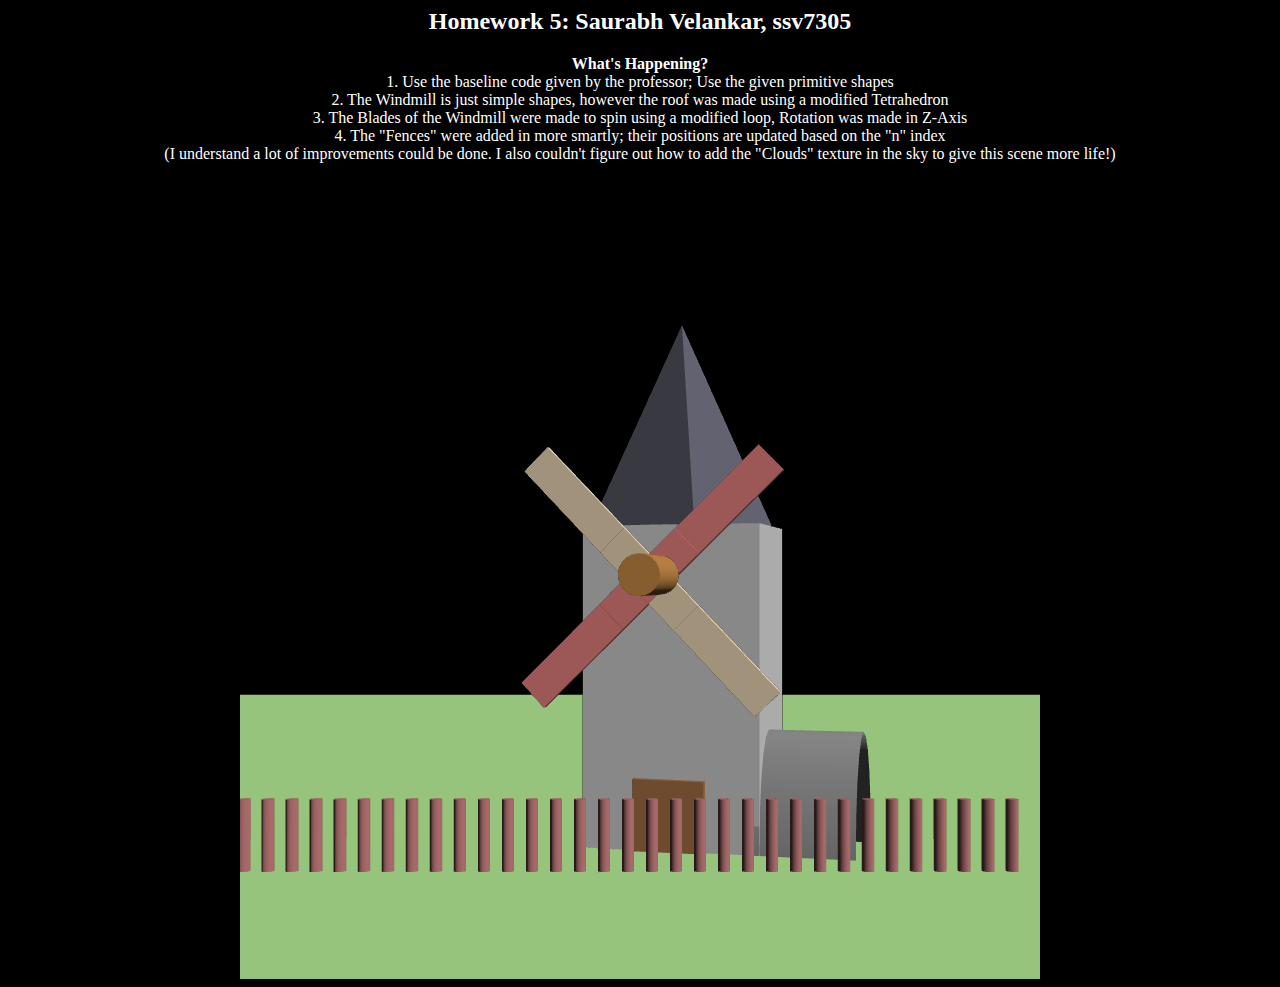
<file: graphics/hw5.html>
<style>
   h2 {text-align: center; color: white;}
   p {text-align: center; color: white;}
   div {text-align: center; color: white;}
</style>

<body bgcolor=black></body>
<div class = "desc">
<h2>Homework 5: Saurabh Velankar, ssv7305</h2>    
<p>
<strong>What's Happening?</strong>
<br>
1. Use the baseline code given by the professor; Use the given primitive shapes
<br>
2. The Windmill is just simple shapes, however the roof was made using a modified Tetrahedron
<br>
3. The Blades of the Windmill were made to spin using a modified loop, Rotation was made in Z-Axis
<br>
4. The "Fences" were added in more smartly; their positions are updated based on the "n" index
<br>(I understand a lot of improvements could be done. I also couldn't figure out how to add the "Clouds" texture in the sky to give this scene more life!)
</p>
</div>

<body bgcolor=black>
<center><canvas id='canvas1' width=800 height=800></canvas>

<script>

// A TINY MATRIX LIBRARy

let mInverse = m => {
   let dst = [], det = 0, cofactor = (c, r) => {
      let s = (i, j) => m[c+i & 3 | (r+j & 3) << 2];
      return (c+r & 1 ? -1 : 1) * ( (s(1,1) * (s(2,2) * s(3,3) - s(3,2) * s(2,3)))
                                  - (s(2,1) * (s(1,2) * s(3,3) - s(3,2) * s(1,3)))
                                  + (s(3,1) * (s(1,2) * s(2,3) - s(2,2) * s(1,3))) );
   }
   for (let n = 0 ; n < 16 ; n++) dst.push(cofactor(n >> 2, n & 3));
   for (let n = 0 ; n <  4 ; n++) det += m[n] * dst[n << 2]; 
   for (let n = 0 ; n < 16 ; n++) dst[n] /= det;
   return dst;
}
// Multiply 2 Matrix
let matrixMultiply = (a, b) => {
   let dst = [];
   for (let n = 0 ; n < 16 ; n++)
      dst.push(a[n&3]*b[n&12] + a[n&3|4]*b[n&12|1] + a[n&3|8]*b[n&12|2] + a[n&3|12]*b[n&12|3]);
   return dst;
}

// Define Primitive Matrices
let C = t => Math.cos(t);
let S = t => Math.sin(t);
let mIdentity = () => [ 1,0,0,0, 0,1,0,0, 0,0,1,0, 0,0,0,1 ];
let mPerspective = (fl, m) => matrixMultiply(m, [1,0,0,0, 0,1,0,0, 0,0,1,-1/fl, 0,0,0,1]);
let mRotateX = (t, m) => matrixMultiply(m, [1,0,0,0, 0,C(t),S(t),0, 0,-S(t),C(t),0, 0,0,0,1]);
let mRotateY = (t, m) => matrixMultiply(m, [C(t),0,-S(t),0, 0,1,0,0, S(t),0,C(t),0, 0,0,0,1]);
let mRotateZ = (t, m) => matrixMultiply(m, [C(t),S(t),0,0, -S(t),C(t),0,0, 0,0,1,0, 0,0,0,1]);
let mScale = (x,y,z, m) => matrixMultiply(m, [x,0,0,0, 0,y,0,0, 0,0,z,0, 0,0,0,1]);
let mTranslate = (x,y,z, m) => matrixMultiply(m, [1,0,0,0, 0,1,0,0, 0,0,1,0, x,y,z,1]);

// INITIALIZE GL

let start_gl = (canvas, meshData, vertexSize, vertexShader, fragmentShader) => {
   let gl = canvas.getContext("webgl");
   let program = gl.createProgram();
   gl.program = program;
   let addshader = (type, src) => {
      let shader = gl.createShader(type);
      gl.shaderSource(shader, src);
      gl.compileShader(shader);
      if (! gl.getShaderParameter(shader, gl.COMPILE_STATUS))
         throw "Cannot compile shader:\n\n" + gl.getShaderInfoLog(shader);
      gl.attachShader(program, shader);
   };
   addshader(gl.VERTEX_SHADER  , vertexShader  );
   addshader(gl.FRAGMENT_SHADER, fragmentShader);
   gl.linkProgram(program);
   if (! gl.getProgramParameter(program, gl.LINK_STATUS))
      throw "Could not link the shader program!";
   gl.useProgram(program);
   gl.bindBuffer(gl.ARRAY_BUFFER, gl.createBuffer());
   gl.enable(gl.DEPTH_TEST);
   gl.depthFunc(gl.LEQUAL);
   let vertexAttribute = (name, size, position) => {
      let attr = gl.getAttribLocation(program, name);
      gl.enableVertexAttribArray(attr);
      gl.vertexAttribPointer(attr, size, gl.FLOAT, false, vertexSize * 4, position * 4);
   }
   vertexAttribute('aPos', 3, 0);
   vertexAttribute('aNor', 3, 3);
   return gl;
}

//CREATE A TRIANGLE_STRIP MESH

let createMesh = (nu, nv, p) => {
   let mesh = [];
   for (let j = nv-1 ; j >= 0 ; j--) {
      for (let i = 0 ; i <= nu ; i++)
         mesh.push(p(i/nu,(j+1)/nv), p(i/nu,j/nv));
      mesh.push(p(1,j/nv), p(0,j/nv));
   }
   return mesh.flat();
}

// DEFINE VARIOUS KINDS OF TRIANGLE_STRIP MESHES

let sphere = (nu, nv) => createMesh(nu, nv, (u,v) => {
   let theta = 2 * Math.PI * u;
   let phi = Math.PI * (v - .5);
   let x = C(phi) * C(theta),
       y = C(phi) * S(theta),
       z = S(phi);
   return [ x,y,z, x,y,z ];
});

let tube = (nu, nv) => createMesh(nu, nv, (u,v) => {
   let x = C(2 * Math.PI * u),
       y = S(2 * Math.PI * u),
       z = 2 * v - 1;
   return [ x,y,z, x,y,0 ];
});

let disk = (nu, nv) => createMesh(nu, nv, (u,v) => {
   let x = v * C(2 * Math.PI * u),
       y = v * S(2 * Math.PI * u);
   return [ x,y,0, 0,0,1 ];
});

let cylinder = (nu, nv) => createMesh(nu, nv, (u,v) => {
   let x = C(2 * Math.PI * u),
       y = S(2 * Math.PI * u);
   switch (5 * v >> 0) {
   case 0: return [ 0,0,-1, 0,0,-1 ];
   case 1: return [ x,y,-1, 0,0,-1 ];
   case 2: return [ x,y,-1, x,y, 0 ];
   case 3: return [ x,y, 1, x,y, 0 ];
   case 4: return [ x,y, 1, 0,0, 1 ];
   case 5: return [ 0,0, 1, 0,0, 1 ];
   }
});

let torus = (nu, nv) => createMesh(nu, nv, (u,v) => {
   let ct = C(2 * Math.PI * u);
   let st = S(2 * Math.PI * u);
   let cp = C(2 * Math.PI * v);
   let sp = S(2 * Math.PI * v);
   let x = (1 + .5 * cp) * ct,
       y = (1 + .5 * cp) * st,
       z =      .5 * sp;
   return [ x,y,z, cp*ct,cp*st,sp ];
});

// SHORTCUT TO MAKE IT EASIER TO DEFINE CUBE AND OCTAHEDRON

let strToTris = str => {
   let tris = [];
   for (let n = 0 ; n < str.length ; n++)
      switch (str.charAt(n)) {
      case 'N': tris.push(-1    ); break;
      case 'n': tris.push(-0.577); break;
      case '0': tris.push( 0    ); break;
      case 'p': tris.push( 0.577); break;
      case 'P': tris.push( 1    ); break;
      }
   return tris;
}

// DEFINE SOME MESHES MADE FROM TRIANGLES

let cube = strToTris(`PNP00P PPP00P NPP00P  NPP00P NNP00P PNP00P
                      NPN00N PPN00N PNN00N  PNN00N NNN00N NPN00N
                      PPNP00 PPPP00 PNPP00  PNPP00 PNNP00 PPNP00
                      NNPN00 NPPN00 NPNN00  NPNN00 NNNN00 NNPN00
                      NPP0P0 PPP0P0 PPN0P0  PPN0P0 NPN0P0 NPP0P0
                      PNN0N0 PNP0N0 NNP0N0  NNP0N0 NNN0N0 PNN0N0`);

let octahedron = strToTris(`00Nnnn 0N0nnn N00nnn  P00pnn 0N0pnn 00Npnn
                            N00npn 0P0npn 00Nnpn  00Nppn 0P0ppn P00ppn
                            00Pnnp 0N0nnp N00nnp  00Ppnp 0N0pnp P00pnp
                            N00npp 0P0npp 00Pnpp  P00ppp 0P0ppp 00Pppp`);

let top_octahedron = strToTris(`N00npn 0P0npn 00Nnpn  00Nppn 0P0ppn P00ppn
                            N00npp 0P0npp 00Pnpp  P00ppp 0P0ppp 00Pppp`);


// DEFINE ALL THE OBJECT COLORS AND SHAPES, Add to the array in this exact format
let meshData = [
   { type: 0, color: [0.6, 0.6, 0.6], mesh: new Float32Array(cube) }, // Windmill Main Body
   { type: 0, color: [0.4, 0.18, 0.07], mesh: new Float32Array(cube) }, // Windmill Door
   { type: 1, color: [0.55, 0.27, 0.07], mesh: new Float32Array(cylinder    (20,  6)) }, //Windmill Blades Base#1
   { type: 0, color: [0.8, 0.25, 0.25], mesh: new Float32Array(cube) }, //Blade 1
   { type: 0, color: [0.85, 0.7, 0.5], mesh: new Float32Array(cube) }, // Blade 2
   { type: 0, color: [0.8, 0.25, 0.25], mesh: new Float32Array(cube) }, // Blade 3
   { type: 0, color: [0.85, 0.7, 0.5], mesh: new Float32Array(cube) }, // Blade 4
   { type: 0, color: [0.15, 0.15, 0.2], mesh: new Float32Array(top_octahedron) }, // Roof
   { type: 0, color: [0.48, 0.82, 0.33], mesh: new Float32Array(cube) }, // Ground
   { type: 1, color: [0.35, 0.35, 0.35], mesh: new Float32Array(tube    (20,  6)) }, // Side Entrance
   { type: 1, color: [0.5, 0.2, 0.2], mesh: new Float32Array(cylinder    (20,  6)) }, // Fence // n = 10
   { type: 1, color: [0.5, 0.2, 0.2], mesh: new Float32Array(cylinder    (20,  6)) }, // Fence
   { type: 1, color: [0.5, 0.2, 0.2], mesh: new Float32Array(cylinder    (20,  6)) }, // Fence
   { type: 1, color: [0.5, 0.2, 0.2], mesh: new Float32Array(cylinder    (20,  6)) }, // Fence
   { type: 1, color: [0.5, 0.2, 0.2], mesh: new Float32Array(cylinder    (20,  6)) }, // Fence
   { type: 1, color: [0.5, 0.2, 0.2], mesh: new Float32Array(cylinder    (20,  6)) }, // Fence
   { type: 1, color: [0.5, 0.2, 0.2], mesh: new Float32Array(cylinder    (20,  6)) }, // Fence
   { type: 1, color: [0.5, 0.2, 0.2], mesh: new Float32Array(cylinder    (20,  6)) }, // Fence
   { type: 1, color: [0.5, 0.2, 0.2], mesh: new Float32Array(cylinder    (20,  6)) }, // Fence
   { type: 1, color: [0.5, 0.2, 0.2], mesh: new Float32Array(cylinder    (20,  6)) }, // Fence
   { type: 1, color: [0.5, 0.2, 0.2], mesh: new Float32Array(cylinder    (20,  6)) }, // Fence n = 20
   { type: 1, color: [0.5, 0.2, 0.2], mesh: new Float32Array(cylinder    (20,  6)) }, // All Fences
   { type: 1, color: [0.5, 0.2, 0.2], mesh: new Float32Array(cylinder    (20,  6)) }, { type: 1, color: [0.5, 0.2, 0.2], mesh: new Float32Array(cylinder    (20,  6)) },
   { type: 1, color: [0.5, 0.2, 0.2], mesh: new Float32Array(cylinder    (20,  6)) }, { type: 1, color: [0.5, 0.2, 0.2], mesh: new Float32Array(cylinder    (20,  6)) },
   { type: 1, color: [0.5, 0.2, 0.2], mesh: new Float32Array(cylinder    (20,  6)) }, { type: 1, color: [0.5, 0.2, 0.2], mesh: new Float32Array(cylinder    (20,  6)) },
   { type: 1, color: [0.5, 0.2, 0.2], mesh: new Float32Array(cylinder    (20,  6)) }, { type: 1, color: [0.5, 0.2, 0.2], mesh: new Float32Array(cylinder    (20,  6)) },
   { type: 1, color: [0.5, 0.2, 0.2], mesh: new Float32Array(cylinder    (20,  6)) }, { type: 1, color: [0.5, 0.2, 0.2], mesh: new Float32Array(cylinder    (20,  6)) },
   { type: 1, color: [0.5, 0.2, 0.2], mesh: new Float32Array(cylinder    (20,  6)) }, { type: 1, color: [0.5, 0.2, 0.2], mesh: new Float32Array(cylinder    (20,  6)) },
   { type: 1, color: [0.5, 0.2, 0.2], mesh: new Float32Array(cylinder    (20,  6)) }, { type: 1, color: [0.5, 0.2, 0.2], mesh: new Float32Array(cylinder    (20,  6)) },
   { type: 1, color: [0.5, 0.2, 0.2], mesh: new Float32Array(cylinder    (20,  6)) }, { type: 1, color: [0.5, 0.2, 0.2], mesh: new Float32Array(cylinder    (20,  6)) },
   { type: 1, color: [0.5, 0.2, 0.2], mesh: new Float32Array(cylinder    (20,  6)) }, { type: 1, color: [0.5, 0.2, 0.2], mesh: new Float32Array(cylinder    (20,  6)) },
   { type: 1, color: [0.5, 0.2, 0.2], mesh: new Float32Array(cylinder    (20,  6)) }, { type: 1, color: [0.5, 0.2, 0.2], mesh: new Float32Array(cylinder    (20,  6)) },
   { type: 1, color: [0.5, 0.2, 0.2], mesh: new Float32Array(cylinder    (20,  6)) }, { type: 1, color: [0.5, 0.2, 0.2], mesh: new Float32Array(cylinder    (20,  6)) },
   { type: 1, color: [0.5, 0.2, 0.2], mesh: new Float32Array(cylinder    (20,  6)) }, { type: 1, color: [0.5, 0.2, 0.2], mesh: new Float32Array(cylinder    (20,  6)) },
];

// VERY SIMPLE VERTEX AND FRAGMENT SHADERS

let vertexSize = 6;
let vertexShader = `
   attribute vec3 aPos, aNor;
   uniform mat4 uMatrix, uInvMatrix;
   varying vec3 vPos, vNor;
   void main() {
      vec4 pos = uMatrix * vec4(aPos, 1.0);
      vec4 nor = vec4(aNor, 0.0) * uInvMatrix;
      vPos = pos.xyz;
      vNor = nor.xyz;
      gl_Position = pos * vec4(1.,1.,-.1,1.);
   }
`;

let fragmentShader = `
   precision mediump float;
   uniform vec3 uColor;
   varying vec3 vPos, vNor;
   void main(void) {
      float c = .05 + max(0., dot(normalize(vNor), vec3(.57)));
      gl_FragColor = vec4(sqrt(c * uColor), 1.);
   }
`;

// INITIALIZE GL AND GET UNIFORM NAMES

let gl = start_gl(canvas1, meshData, vertexSize, vertexShader, fragmentShader);

let uColor     = gl.getUniformLocation(gl.program, "uColor"    );
let uInvMatrix = gl.getUniformLocation(gl.program, "uInvMatrix");
let uMatrix    = gl.getUniformLocation(gl.program, "uMatrix"   );

// THE ANIMATION LOOP

let startTime = Date.now() / 1000;

function renderFrame() {
   requestAnimationFrame(renderFrame);
   let time = Date.now() / 1000 - startTime, m;

   // LOOP THROUGH ALL OBJECTS

   for (let n = 0 ; n < meshData.length ; n++) {

      // SET OBJECT MATRIX FOR THIS ANIMATION FRAME
      //n = 3,4,5,6
      let n_new = n - 3; // We modify the n only for the rotating Blades
      let sinCosFactor = 0.15 // How much gap to be left within the Blades
      let depth = -0.1; 
      let blade_rot = -0.25; // How much to rotate all the Blades on Y axis
      let blade_x = .29; // X Pos for Blade (Interchangable with Y)
      let blade_y = .045; // --''-- 

      c = sinCosFactor * C(2 * Math.PI * n_new / 4);
      s = sinCosFactor * S(2 * Math.PI * n_new / 4);

   
         // This is the place where u add Objects and give them final transforms
         if(n == 0) { //Base of the Windmill
            m = mIdentity   ();
            m = mPerspective(3, m);
            m = mRotateY    (1.3, m);
            m = mTranslate  (0.5,-0.30,0, m);
            m = mScale      (.2,.45,.25, m);
         }
         else if (n == 1) { // Windmill Door
            m = mIdentity   ();
            m = mPerspective(3, m);
            m = mRotateY    (1.3, m);
            m = mTranslate  (0.30,-0.65,0, m);
            m = mScale      (.02,0.1,0.1, m);
         } else if (n == 2) { //Windmill Blades Base #1
            m = mIdentity   ();
            m = mPerspective(3, m);
            m = mRotateY    (-0.2, m);
            m = mTranslate  (0.04,0.01,0.08, m);
            m = mScale      (.05,0.05,0.13, m);
         } else if (n == 3) { //Blades #1
            m = mIdentity   ();
            m = mPerspective(3, m);
            m = mRotateY    (blade_rot, m);
            m = mRotateZ    (time, m);
            m = mTranslate  (c,s,depth, m);
            m = mScale      (blade_x,blade_y,0.01, m);
         } else if (n == 4) { //Blades #2
            m = mIdentity   ();
            m = mPerspective(3, m);
            m = mRotateY    (blade_rot, m);
            m = mRotateZ    (time, m);
            m = mTranslate  (c,s,depth, m);
            m = mScale      (blade_y,blade_x,0.01, m);
         }
         else if (n == 5) { //Blades #3
            m = mIdentity   ();
            m = mPerspective(3, m);
            m = mRotateY    (blade_rot, m);
            m = mRotateZ    (time, m);
            m = mTranslate  (c,s,depth, m);
            m = mScale      (blade_x,blade_y,0.01, m);
         } else if (n == 6) { //Blades #4
            m = mIdentity   ();
            m = mPerspective(3, m);
            m = mRotateY    (blade_rot, m);
            m = mRotateZ    (time, m);
            m = mTranslate  (c,s,depth, m);
            m = mScale      (blade_y,blade_x,0.01, m);
         } else if (n == 7) { //Roof
            m = mIdentity   ();
            m = mPerspective(4, m);
            m = mRotateY    (0.1, m);
            m = mTranslate  (0.15,0.143,-0.35, m);
            m = mScale      (.25,.55,.25, m);
         } 
         else if (n == 8) { //Ground Plane
            m = mIdentity   ();
            m = mPerspective(4, m);
            m = mRotateY    (0, m);
            m = mTranslate  (0.30,-0.78,0, m);
            m = mScale      (6.,0.05,6.1, m);
         } else  if (n == 9) { // The Side Entrance
            m = mIdentity   ();
            m = mPerspective(4, m);
            m = mRotateY    (1.3, m);
            m = mTranslate  (0.44,-0.71,0.35, m);
            m = mScale      (.15,.30,.15, m);
         } else { // All Fences
            let new_n = n - 10;
            m = mIdentity   ();
            m = mPerspective(2, m);
            m = mScale      (0.015,0.1,0.015, m);
            m = mTranslate  (90.0 - (n_new*4.0),-6.5,0, m);
            m = mRotateX    (1.55, m);

         }

      // SET THE VALUES OF VARIOUS UNIFORM VARIABLES

      gl.uniform3fv      (uColor    , meshData[n].color );
      let uTime   = gl.getUniformLocation(gl.program, "uTime"  );
      gl.uniformMatrix4fv(uInvMatrix, false, mInverse(m));
      gl.uniformMatrix4fv(uMatrix   , false, m          );

      // RENDER THIS OBJECT

      let mesh = meshData[n].mesh;
      gl.bufferData(gl.ARRAY_BUFFER, mesh, gl.STATIC_DRAW);
      gl.drawArrays(meshData[n].type ? gl.TRIANGLE_STRIP : gl.TRIANGLES, 0, mesh.length / vertexSize);
   }
}
requestAnimationFrame(renderFrame);

</script>
</file>
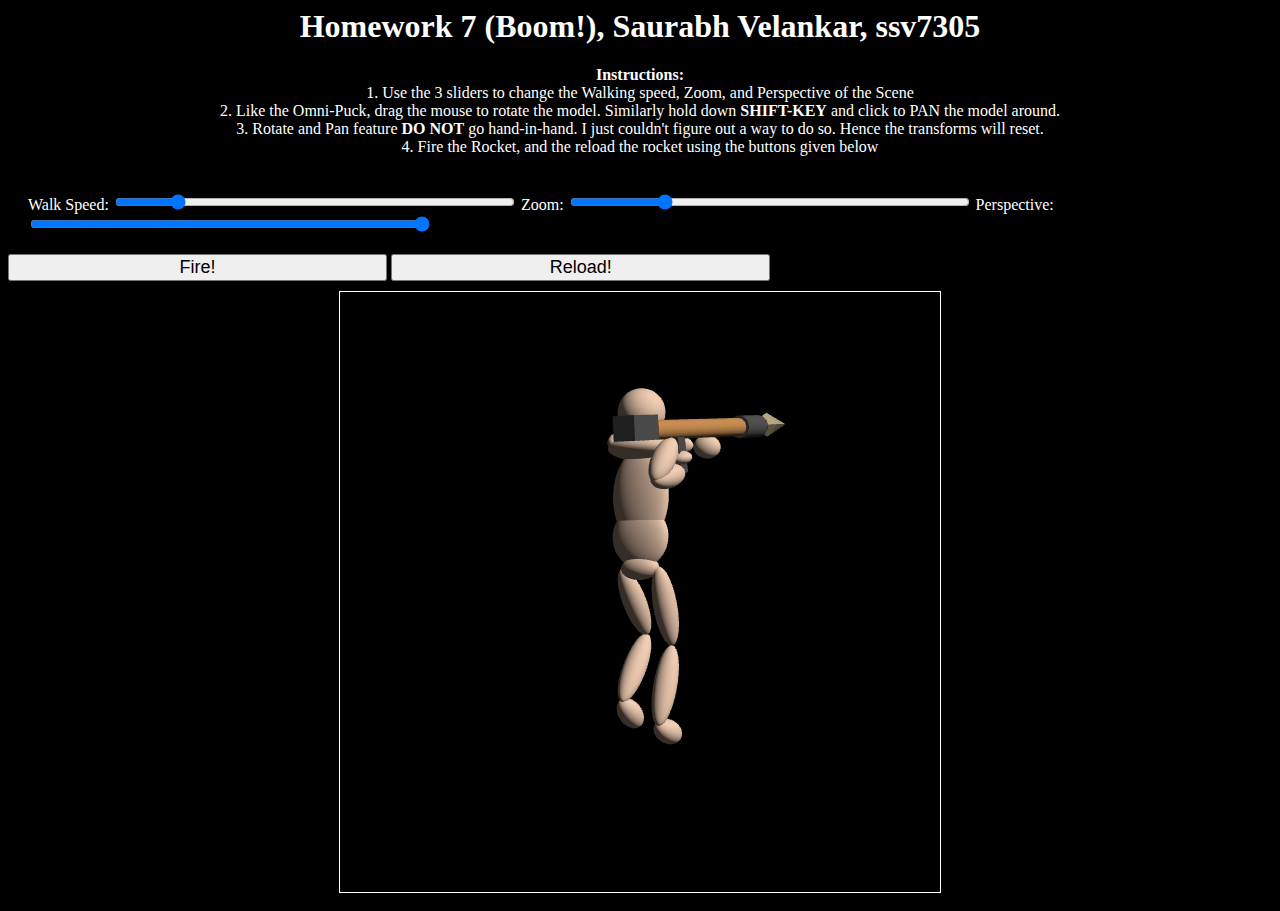
<file: graphics/hw7.html>
<body bgcolor=#000000>

<h1 style = "text-align: center; color: rgb(255, 255, 255);">Homework 7 (Boom!), Saurabh Velankar, ssv7305</h1>
<p style="color: rgb(255, 255, 255); text-align: center;">
   <strong>Instructions:</strong>
   <br>
   1. Use the 3 sliders to change the Walking speed, Zoom, and Perspective of the Scene
   <br>
   2. Like the Omni-Puck, drag the mouse to rotate the model. Similarly hold down <strong>SHIFT-KEY</strong> and click to PAN the model around.
   <br>
   3. Rotate and Pan feature <strong>DO NOT</strong> go hand-in-hand. I just couldn't figure out a way to do so. Hence the transforms will reset.
   <br>
   4. Fire the Rocket, and the reload the rocket using the buttons given below
</p>

<div style="color: rgb(255, 255, 255); padding: 20px; float: inline-start;">
   Walk Speed: <input type=range id=speed min="3" max="10" step="0.1" value = 4 style="width: 400"></input>
   Zoom: <input type=range id=zoom min="0.3" max="2.5" step="0.1" value = 0.75 style="width: 400"></input>
   Perspective: <input type=range id=persp min="1" max="5" step="0.1" value = 5 style="width: 400"></input>
</div>

<button id="fireButton" style="width: 30%; text-align: center; font-size: large;">Fire!</button>
<button id="resetButton" style="width: 30%; text-align: center; font-size: large;">Reload!</button>

<center>
<canvas class = "canvas" id='canvas1' width=600 height=600 style="border: 1px solid white; margin: 10px;"></canvas>

<script>
// MATRIX FUNCTIONS

let mInverse = m => {
   let dst = [], det = 0, cofactor = (c, r) => {
      let s = (i, j) => m[c+i & 3 | (r+j & 3) << 2];
      return (c+r & 1 ? -1 : 1) * ( (s(1,1) * (s(2,2) * s(3,3) - s(3,2) * s(2,3)))
                                  - (s(2,1) * (s(1,2) * s(3,3) - s(3,2) * s(1,3)))
                                  + (s(3,1) * (s(1,2) * s(2,3) - s(2,2) * s(1,3))) );
   }
   for (let n = 0 ; n < 16 ; n++) dst.push(cofactor(n >> 2, n & 3));
   for (let n = 0 ; n <  4 ; n++) det += m[n] * dst[n << 2]; 
   for (let n = 0 ; n < 16 ; n++) dst[n] /= det;
   return dst;
}
let matrixMultiply = (a, b) => {
   let dst = [];
   for (let n = 0 ; n < 16 ; n++)
      dst.push(a[n&3]*b[n&12] + a[n&3|4]*b[n&12|1] + a[n&3|8]*b[n&12|2] + a[n&3|12]*b[n&12|3]);
   return dst;
}
let C = t => Math.cos(t);
let S = t => Math.sin(t);
let mIdentity = () => [ 1,0,0,0, 0,1,0,0, 0,0,1,0, 0,0,0,1 ];
let mPerspective = (fl, m) => matrixMultiply(m, [1,0,0,0, 0,1,0,0, 0,0,1,-1/fl, 0,0,0,1]);
let mRotateX = (t, m) => matrixMultiply(m, [1,0,0,0, 0,C(t),S(t),0, 0,-S(t),C(t),0, 0,0,0,1]);
let mRotateY = (t, m) => matrixMultiply(m, [C(t),0,-S(t),0, 0,1,0,0, S(t),0,C(t),0, 0,0,0,1]);
let mRotateZ = (t, m) => matrixMultiply(m, [C(t),S(t),0,0, -S(t),C(t),0,0, 0,0,1,0, 0,0,0,1]);
let mScale = (x,y,z, m) => matrixMultiply(m, [x,0,0,0, 0,y,0,0, 0,0,z,0, 0,0,0,1]);
let mTranslate = (x,y,z, m) => matrixMultiply(m, [1,0,0,0, 0,1,0,0, 0,0,1,0, x,y,z,1]);

// MATRIX OBJECT, BUILT FROM MATRIX FUNXTIONS
// Matrix FUnction Updated for HW6
function Matrix() {
   let stack = [mIdentity()], top = 0;
   let set = arg => { stack[top] = arg; return this; }
   let get = () => stack[top];

   this.identity = () => set(mIdentity());
   this.perspective = fl => set(mPerspective(fl, get()));
   this.rotateX = t => set(mRotateX(t, get()));
   this.rotateY = t => set(mRotateY(t, get()));
   this.rotateZ = t => set(mRotateZ(t, get()));
   this.scale = (x,y,z) => set(mScale(x,y,z, get()));
   this.translate = (x,y,z) => set(mTranslate(x,y,z, get()));
   this.get = () => get();
   this.save = () => set(stack[top++].slice());
   this.restore = () => --top;
}

// INITIALIZE GL

let start_gl = (canvas, vertexSize, vertexShader, fragmentShader) => {
   let gl = canvas.getContext("webgl");
   let program = gl.createProgram();
   gl.program = program;
   let addshader = (type, src) => {
      let shader = gl.createShader(type);
      gl.shaderSource(shader, src);
      gl.compileShader(shader);
      if (! gl.getShaderParameter(shader, gl.COMPILE_STATUS))
         throw "Cannot compile shader:\n\n" + gl.getShaderInfoLog(shader);
      gl.attachShader(program, shader);
   };
   addshader(gl.VERTEX_SHADER  , vertexShader  );
   addshader(gl.FRAGMENT_SHADER, fragmentShader);
   gl.linkProgram(program);
   if (! gl.getProgramParameter(program, gl.LINK_STATUS))
      throw "Could not link the shader program!";
   gl.useProgram(program);
   gl.bindBuffer(gl.ARRAY_BUFFER, gl.createBuffer());
   gl.enable(gl.DEPTH_TEST);
   gl.depthFunc(gl.LEQUAL);
   let vertexAttribute = (name, size, position) => {
      let attr = gl.getAttribLocation(program, name);
      gl.enableVertexAttribArray(attr);
      gl.vertexAttribPointer(attr, size, gl.FLOAT, false, vertexSize * 4, position * 4);
   }
   vertexAttribute('aPos', 3, 0);
   vertexAttribute('aNor', 3, 3);
   return gl;
}

// CREATE A TRIANGLE_STRIP MESH

let createMesh = (nu, nv, p) => {
   let mesh = [];
   for (let j = nv-1 ; j >= 0 ; j--) {
      for (let i = 0 ; i <= nu ; i++)
         mesh.push(p(i/nu,(j+1)/nv), p(i/nu,j/nv));
      mesh.push(p(1,j/nv), p(0,j/nv));
   }
   return mesh.flat();
}

// DEFINE VARIOUS KINDS OF TRIANGLE_STRIP MESHES

let sphere = (nu, nv) => createMesh(nu, nv, (u,v) => {
   let theta = 2 * Math.PI * u;
   let phi = Math.PI * (v - .5);
   let x = C(phi) * C(theta),
       y = C(phi) * S(theta),
       z = S(phi);
   return [ x,y,z, x,y,z ];
});

let tube = (nu, nv) => createMesh(nu, nv, (u,v) => {
   let x = C(2 * Math.PI * u),
       y = S(2 * Math.PI * u),
       z = 2 * v - 1;
   return [ x,y,z, x,y,0 ];
});

let disk = (nu, nv) => createMesh(nu, nv, (u,v) => {
   let x = v * C(2 * Math.PI * u),
       y = v * S(2 * Math.PI * u);
   return [ x,y,0, 0,0,1 ];
});

let cylinder = (nu, nv) => createMesh(nu, nv, (u,v) => {
   let x = C(2 * Math.PI * u),
       y = S(2 * Math.PI * u);
   switch (5 * v >> 0) {
   case 0: return [ 0,0,-1, 0,0,-1 ];
   case 1: return [ x,y,-1, 0,0,-1 ];
   case 2: return [ x,y,-1, x,y, 0 ];
   case 3: return [ x,y, 1, x,y, 0 ];
   case 4: return [ x,y, 1, 0,0, 1 ];
   case 5: return [ 0,0, 1, 0,0, 1 ];
   }
});

let torus = (nu, nv) => createMesh(nu, nv, (u,v) => {
   let ct = C(2 * Math.PI * u);
   let st = S(2 * Math.PI * u);
   let cp = C(2 * Math.PI * v);
   let sp = S(2 * Math.PI * v);
   let x = (1 + .5 * cp) * ct,
       y = (1 + .5 * cp) * st,
       z =      .5 * sp;
   return [ x,y,z, cp*ct,cp*st,sp ];
});

// SHORTCUT TO MAKE IT EASIER TO DEFINE CUBE AND OCTAHEDRON

let strToTris = str => {
   let tris = [];
   for (let n = 0 ; n < str.length ; n++)
      switch (str.charAt(n)) {
      case 'N': tris.push(-1    ); break;
      case 'n': tris.push(-0.577); break;
      case '0': tris.push( 0    ); break;
      case 'p': tris.push( 0.577); break;
      case 'P': tris.push( 1    ); break;
      }
   return tris;
}

// DEFINE SOME MESHES MADE FROM TRIANGLES

let cube = strToTris(`PNP00P PPP00P NPP00P  NPP00P NNP00P PNP00P
                      NPN00N PPN00N PNN00N  PNN00N NNN00N NPN00N
                      PPNP00 PPPP00 PNPP00  PNPP00 PNNP00 PPNP00
                      NNPN00 NPPN00 NPNN00  NPNN00 NNNN00 NNPN00
                      NPP0P0 PPP0P0 PPN0P0  PPN0P0 NPN0P0 NPP0P0
                      PNN0N0 PNP0N0 NNP0N0  NNP0N0 NNN0N0 PNN0N0`);

let octahedron = strToTris(`00Nnnn 0N0nnn N00nnn  P00pnn 0N0pnn 00Npnn
                            N00npn 0P0npn 00Nnpn  00Nppn 0P0ppn P00ppn
                            00Pnnp 0N0nnp N00nnp  00Ppnp 0N0pnp P00pnp
                            N00npp 0P0npp 00Pnpp  P00ppp 0P0ppp 00Pppp`);

// DEFINE ALL THE OBJECT SHAPES

let Cube       = { type: 0, mesh: new Float32Array(cube) };
let Cylinder   = { type: 1, mesh: new Float32Array(cylinder(20,  6)) };
let Disk       = { type: 1, mesh: new Float32Array(disk    (20,  1)) };
let Octahedron = { type: 0, mesh: new Float32Array(octahedron) };
let Sphere     = { type: 1, mesh: new Float32Array(sphere  (40, 40)) };
let Torus      = { type: 1, mesh: new Float32Array(torus   (30, 30)) };
let Tube       = { type: 1, mesh: new Float32Array(tube    (20,  1)) };

// VERY SIMPLE VERTEX AND FRAGMENT SHADERS

let vertexSize = 6;
let vertexShader = `
   attribute vec3 aPos, aNor;
   uniform mat4 uMatrix, uInvMatrix;
   varying vec3 vPos, vNor;
   void main() {
      vec4 pos = uMatrix * vec4(aPos, 1.0);
      vec4 nor = vec4(aNor, 0.0) * uInvMatrix;
      vPos = pos.xyz;
      vNor = nor.xyz;
      gl_Position = pos * vec4(1.,1.,-.1,1.);
   }
`;

let fragmentShader = `
   precision mediump float;
   uniform vec3 uColor;
   varying vec3 vPos, vNor;
   void main(void) {
      float c = .05 + max(0., dot(normalize(vNor), vec3(.57)));
      gl_FragColor = vec4(sqrt(c * uColor), 1.);
   }
`;

// To have Rotate and "Pan" at the same time
let mx, my, rx = 0, ry = 0;
let mx1, my1, rx1 = 0, ry1 = 0, isShift = 0;
canvas1.onmousedown = e => {
   if(e.shiftKey)
   {
      mx1 = e.clientX;
      my1 = e.clientY;
   }
   mx = e.clientX;
   my = e.clientY;
}
canvas1.onmousemove = e => {
   if(e.shiftKey)
   {
      isShift = 1;
      if (mx1) {
         rx1 += e.clientX - mx1;
         ry1 += e.clientY - my1;
         mx1 = e.clientX;
         my1 = e.clientY;
      }
   }
   else if (mx) {
      isShift = 0;
      rx += e.clientX - mx;
      ry += e.clientY - my;
      mx = e.clientX;
      my = e.clientY;
   }
}
canvas1.onmouseup = e => {
   mx = undefined;
   mx1 = undefined;
}

// INITIALIZE GL AND GET UNIFORM NAMES

let gl = start_gl(canvas1, vertexSize, vertexShader, fragmentShader);

let uColor     = gl.getUniformLocation(gl.program, "uColor"    );
let uInvMatrix = gl.getUniformLocation(gl.program, "uInvMatrix");
let uMatrix    = gl.getUniformLocation(gl.program, "uMatrix"   );

// INSTANTIATE THE MATRIX OBJECT

let M = new Matrix();

// RENDER ONE SHAPE, AND GIVE IT A COLOR

let render = (Shape, color) => {
   // SET THE VALUES OF VARIOUS UNIFORM VARIABLES

   gl.uniform3fv      (uColor    , color );
   gl.uniformMatrix4fv(uInvMatrix, false, mInverse(M.get()));
   gl.uniformMatrix4fv(uMatrix   , false, M.get()          );

   // RENDER THIS OBJECT

   let mesh = Shape.mesh;
   gl.bufferData(gl.ARRAY_BUFFER, mesh, gl.STATIC_DRAW);
   gl.drawArrays(Shape.type ? gl.TRIANGLE_STRIP : gl.TRIANGLES, 0, mesh.length / vertexSize);
}

document.getElementById('fireButton').addEventListener('click', fire);
document.getElementById('resetButton').addEventListener('click', resetFire);
let fireBool = 0;
let fire_fac = 0;
function fire() {
   fireBool = 1;
}
function resetFire() {
   fireBool = 0;
   fire_fac = 0
}

// THE ANIMATION LOOP
let startTime = Date.now() / 1000;
function renderFrame() {
   requestAnimationFrame(renderFrame);
   let time = Date.now() / 1000 - startTime, m;

   M.identity().perspective(persp.value);

   // DEFINE PARAMETERS THAT CONTROL THE SCENE AND THE ANIMATION

   let t = speed.value * time;
   let limbLength = .35;
   let armLength = 0.24;
   let pelvisLength = 1.0;
   let hipWidth = limbLength / 4;
   let collarWidth = 0.15  ;
   let hipSway = .1 * C(t);
   let shoulderSway = 0.07 * C(t); 
   let legPhaseDiff = 1;
   let armPhaseDiff = -1;
   let skinColor = [0.87, 0.63, 0.48];

   // ANIMATE AND RENDER THE SCENE
   
   // Pan and Rotate the Character based on the X and Y values (Shift should be pressed along with Mouse!)
   if(isShift) {
      M.translate(rx1/600, -ry1/600, 0);
   } else {
      M.rotateX(ry/100).rotateY(rx/100);
   }

   // Scale based on Mouse scroll or the slider
   M.scale(zoom.value, zoom.value, zoom.value);
   // Base position
   M.translate(0,.1,0).rotateY(Math.PI/3);

   // Upper Body Starts
M.save()
M.rotateZ(-(speed.value-3)/50)
   M.save()
      M.translate(0., 0.65, 0.)                        // HEAD
      M.scale(0.1,0.1,0.1)
      render(Sphere, skinColor)
   M.restore()
   M.save()
      M.translate(0., 0.5, 0.)                        // SHOULDERS
      M.scale(0.1,0.05,collarWidth*1.0 )
      render(Sphere, skinColor)
   M.restore()
   for (let legSide = -1 ; legSide <= 1 ; legSide += 2) {
      let elbow = .01 + .3 * S(t + legSide * Math.PI/2 * armPhaseDiff);
      M.save();
         M.translate(0,0.53,legSide * collarWidth);
         if(legSide > 0){ // -------------------------Right side of the Arm -----------------------------------
            //M.rotateX(-shoulderSway);
            M.rotateZ(-0.7);
            M.save();
               M.translate(0,-armLength/2,0);
               M.scale(.05,armLength/2,.05);             // UPPER ARM
               render(Sphere, skinColor);        
            M.restore();
            M.translate(0,-armLength,0);
            M.save();
               M.rotateZ(2.5);
               M.save();
                  M.translate(0,-armLength/2,0);
                  M.scale(.05,armLength/2,.05);
                  render(Sphere, skinColor);             // LOWER ARM
               M.restore();
               M.translate(0,-armLength,0);
               M.save();
                  M.translate(armLength/4,0,0);
                  M.scale(0.5*armLength/4,.05,.05);       // HANDS
                  render(Sphere, skinColor);             
               M.restore();
               M.save()
                  M.scale(0.08,.03,.015);
                  M.translate(0.95,0.,0.)                // Rocket Launcher Handle
                  render(Cube, [0.1, 0.1, 0.1]);
               M.restore()
               M.save()
                  M.translate(0.17,-0.1,0.)
                  M.rotateX(1.5)                         // Rocket Launcher Main Cylinder
                  M.rotateY(-0.1)
                  M.scale(0.04,0.04,0.45)
                  render(Cylinder, [0.6, 0.3, 0.1]);             
               M.restore()
               M.translate(0.12,-0.6,0.037)
               M.save()
                  M.rotateX(1.53)
                  M.rotateY(-0.1)                        // Rocket Launcher Front Cylinder
                  M.scale(0.05,0.05,0.09)
                  render(Cylinder, [0.1, 0.1, 0.1])
                  if(fireBool === 0) {
                     M.scale(1.1,1.1,2.1)
                     M.translate(0.1,-0.09,1.)              // Rocket Launcher Rocket (Static)
                     render(Octahedron, [0.5, 0.42, 0.25])      
                  } else {
                     fire_fac += 0.1;
                     M.scale(1.1,1.1,2.1)
                     M.rotateZ(fire_fac + 0.1)
                     M.translate(0.1, -0.09, fire_fac + 1.)              // Rocket Launcher Rocket (Fired) (Modify Z with time, default is "1.0" as above)
                     render(Octahedron, [0.5, 0.42, 0.25])
                  }      
                  
               M.restore()
               M.translate(0.1,0.9,-0.06)
               M.save()
                  M.rotateX(1.53)
                  M.rotateY(-0.1)                        // Rocket Launcher Back Cube
                  M.scale(0.05,0.05,0.09)
                  render(Cube, [0.1,0.1,0.1])
               M.restore()
            M.restore();
         } else { // ------------------------------------Left side of the Arm -----------------------------------------
            M.rotateX(-shoulderSway*0.3);
            M.rotateZ(1.7);
            //M.rotateX(-0.5)
            M.rotateY(-1.7);
            M.save();
               M.translate(0,-armLength/2,0);
               M.scale(.05,armLength/2,.05);             // UPPER ARM
               render(Sphere, skinColor);        
            M.restore();
            M.translate(0,-armLength,0);
            M.save();
               M.rotateZ(1.2);
               M.save();
                  M.translate(0,-armLength/2,0);
                  M.scale(.05,armLength/2,.05);
                  render(Sphere, skinColor);             // LOWER ARM
               M.restore();
               M.translate(0,-armLength,0);
               M.save();
                  M.rotateZ(-1.5)
                  M.translate(armLength/4,0,0);
                  M.scale(armLength/4,.05,.05);          // HANDS
                  render(Sphere, skinColor);             
               M.restore();
            M.restore();
         }
      M.restore();
   }
   M.save()
      M.scale(0.05,0.2,hipWidth*1.5)
      M.translate(0., pelvisLength*1.5, 0.)           // PECTORAL
      render(Sphere, skinColor)
   M.restore()
   M.save()
      M.scale(0.05,0.13,hipWidth*1.5)
      M.translate(0., pelvisLength, 0.)               // ABDOMEN
      render(Sphere, skinColor)
   M.restore()
// Upper Body End
M.restore()
// Lower Body Start   
   M.rotateX(hipSway);
   M.save();
      M.scale(.05,.05,hipWidth);
      render(Sphere, skinColor);                      // PELVIS
   M.restore();
   for (let legSide = -1 ; legSide <= 1 ; legSide += 2) {
      let knee = .5 + .3 * S(t + legSide * Math.PI/2 * legPhaseDiff);
      M.save();
         M.translate(0,0,legSide * hipWidth);
         M.rotateX(-hipSway);
         M.rotateZ(knee);
         M.save();
            M.translate(0,-limbLength/2,0);
            M.scale(.05,limbLength/2,.05);
            render(Sphere, skinColor);                // UPPER LEG
         M.restore();
         M.translate(0,-limbLength,0);
         M.save();
            M.rotateZ(-2 * knee);
            M.save();
               M.translate(0,-limbLength/2,0);
               M.scale(.05,limbLength/2,.05);
               render(Sphere, skinColor);             // LOWER LEG
            M.restore();
            M.translate(0,-limbLength,0);
            M.save();
               M.translate(limbLength/4,0,0);
	       M.scale(limbLength/4,.05,.05);
               render(Sphere, skinColor);             // FOOT
            M.restore();
         M.restore();
      M.restore();
   // Lower Body Ends
   }
}
requestAnimationFrame(renderFrame);

</script>
</file>
<file: graphics/hw6/styles.css>
.logo-placeholder {
    display: flex;
    justify-content: center;
    align-items: center;
    height: 100px;    
    border-color: 1px white;
}

.logo-placeholder img {
    max-width: 100%;
    height: auto;
    transform-origin: center;
}

.button-container {
    display: flex;
    flex-direction: column;
    align-items: center;
    gap: 70px;
    padding-top: 100px;
    padding-bottom: 30px;
    padding-left: 50px;
    background: radial-gradient(
        circle, 
        rgba(0.0, 0.0, 0.0, 0.7),
        rgba(0.0, 0.0, 0.0, 0.1)
    );
    border-color: 1px white;
}

.center-align-button {
    display: flex;
    flex-direction: row;
    justify-content: center;
    align-items: center;
    gap: 50px;
    padding: 10px;
    border-color: 1px white;
}

.navigate-button-top {
    width: 170px;
    height: 50px;
    padding: 10px 20px;
    font-size: 16px;
    color: white;
    background-color: #4CAF50;
    border: 2px solid #3e8e41;
    border-radius: 5px;
    cursor: pointer;
    transition: background-color 0.1s ease, border-color 0.1s ease;
    box-shadow: 0px 4px 8px rgba(0, 0, 0, 0.3);
    transition: box-shadow 0.3s ease;
    border-color: 1px white;
}

.navigate-button {
    width: 150px;
    height: 50px; 
    padding: 10px 20px;
    font-size: 16px;
    color: white;
    background-color: #4CAF50;
    border: 2px solid #3e8e41;
    border-radius: 5px;
    cursor: pointer;
    transition: background-color 0.1s ease, border-color 0.1s ease;
    box-shadow: 0px 4px 8px rgba(0, 0, 0, 0.3);
    transition: box-shadow 0.3s ease;
    border-color: 1px white;
}

.canvas {
    background: radial-gradient(
        circle, 
        rgba(0.0, 0.0, 0.0, 0.9),
        rgba(0.0, 0.0, 0.0, 0.1)
    );
    border-color: 1px white;
}

.navigate-button:hover {
    width: 150px;
    height: 50px; 
    background-color: #49884c;
    border-color: #2e7031;
}
.navigate-button-top:hover {
    width: 170px;
    height: 50px; 
    background-color: #49884c;
    border-color: #2e7031;
}

.middle-aligned-div {
    text-align: center;
    background: radial-gradient(
        circle, 
        rgba(0.0, 0.0, 0.0, 0.7),
        rgba(0.0, 0.0, 0.0, 0.1)
    );
    border-color: 1px white;
    padding: 20px;
}

.three-column-container {
    display: flex;
    justify-content: space-between;
    width: 100%;
    padding: 10px;
    box-shadow: 0 2px 5px rgba(0, 0, 0, 0.1);
    border-color: 1px white;
}

.column {
    flex: 1;
    padding: 20px;
    margin: 0 5px;
    border-radius: 5px;
    border-color: 1px white;
}

.left {
    text-align: left;
    border-color: 1px white;
}

.center {
    text-align: center;
    border-color: 1px white;
}

.right {
    color: white;
    padding-top: 100px;
    text-align: right;
    border-color: 1px white;
}
</file>
